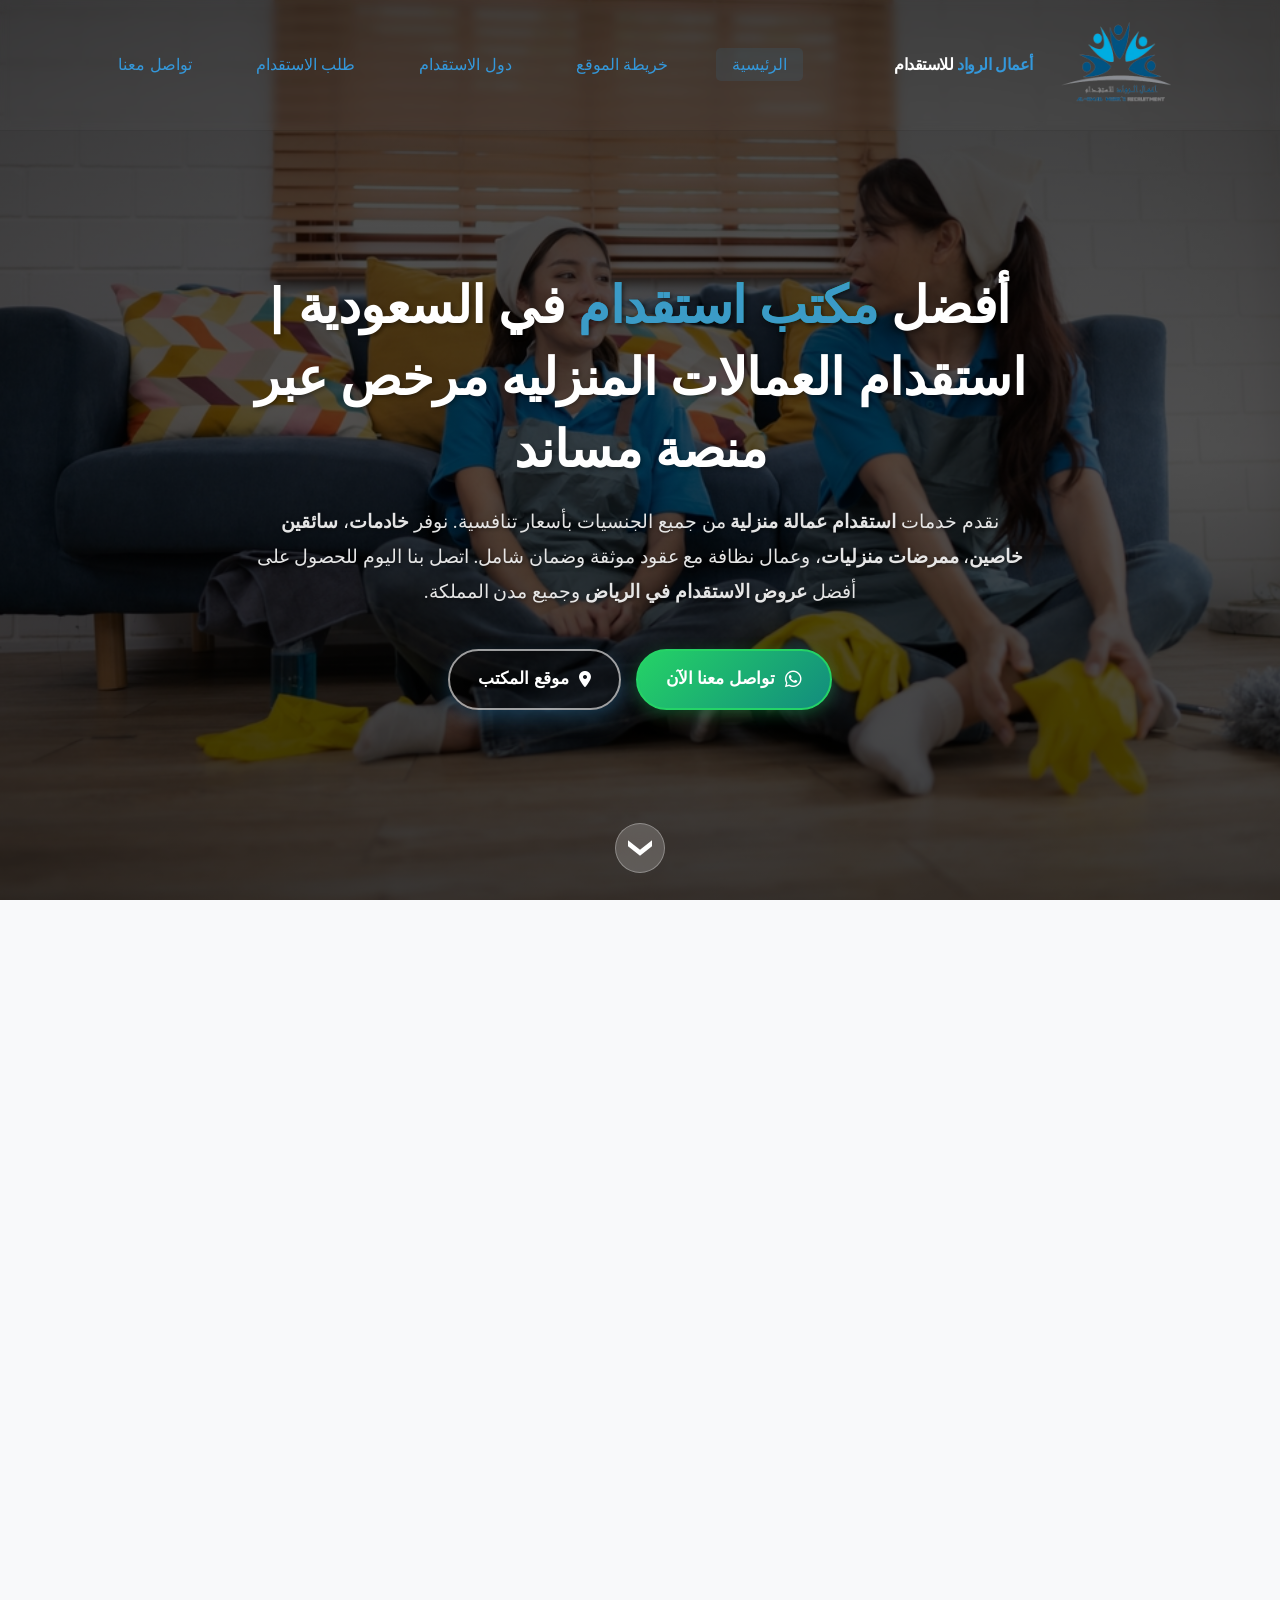
<file: ALRWAD-main/index.html>
<!DOCTYPE html>
<html lang="ar" dir="rtl">
<head>
<meta http-equiv="Content-Security-Policy" content="
    default-src 'self';
    script-src 'self' 'unsafe-inline' 'unsafe-eval'
        https://www.googletagmanager.com
        https://tagmanager.google.com
        https://www.googleadservices.com
        https://www.google.com
        https://pagead2.googlesyndication.com
        https://googleads.g.doubleclick.net
        https://cdnjs.cloudflare.com
        https://*.googletagmanager.com
        https://*.google-analytics.com;
    style-src 'self' 'unsafe-inline'
        https://www.googletagmanager.com
        https://tagmanager.google.com
        https://fonts.googleapis.com
        https://cdnjs.cloudflare.com;
    font-src 'self' data:
        https://fonts.gstatic.com
        https://cdnjs.cloudflare.com;
    img-src 'self' data: blob:
        https://www.googletagmanager.com
        https://fonts.gstatic.com
        https://ssl.gstatic.com
        https://www.gstatic.com
        https://*.google.com
        https://*.googleadservices.com
        https://googleads.g.doubleclick.net
        https://www.google.com
        https://www.google.sa
        https://*.g.doubleclick.net
        https://pagead2.googlesyndication.com
        https://www.googleadservices.com;
    connect-src 'self'
        https://www.googletagmanager.com
        https://*.google-analytics.com
        https://*.analytics.google.com
        https://*.google.com
        https://*.googleadservices.com
        https://googleads.g.doubleclick.net
        https://fonts.googleapis.com
        https://fonts.gstatic.com
        https://cdnjs.cloudflare.com
        https://pagead2.googlesyndication.com
        https://www.google.com
        https://google.com
        https://www.google.sa;
    media-src 'self';
    frame-src 'self'
        https://www.googletagmanager.com;
    object-src 'none';
    base-uri 'self';
">
        <script async src="https://www.googletagmanager.com/gtag/js?id=AW-18151773230"></script>
    <script>
      window.dataLayer = window.dataLayer || [];
      function gtag(){dataLayer.push(arguments);}
      gtag('js', new Date());
      gtag('config', 'AW-18151773230');
    </script>

    <!-- Event snippet for جهة اتصال conversion page -->
    <script>
    function gtag_report_conversion(url) {
      var callback = function () {
        if (typeof(url) != 'undefined') {
          window.location = url;
        }
      };
      gtag('event', 'conversion', {
          'send_to': 'AW-18151773230/RD07CJvtvaocEK6ouM9D',
          'value': 1.0,
          'currency': 'USD',
          'event_callback': callback
      });
      return false;
    }
    </script>
<meta name="google-site-verification" content="u-eOxFjPOMGNioSF0Y785MwALPIKaOK5bIA5KDy6G-k" />
    <!-- Schema data -->
       <!-- Schema data الصحيح (تم التعديل) -->
    <script type="application/ld+json">
    {
      "@context": "https://schema.org",
      "@type": "LocalBusiness",
      "name": "شركة أعمال الرواد للاستقدام",
      "image": "https://alrwad.onrender.com/logo-removebg-preview.png",
      "address": {
        "@type": "PostalAddress",
        "addressLocality": "الرياض",
        "addressCountry": "SA"
      },
      "telephone": "+966571688955",
      "email": "info@alrwad.com",
      "url": "https://alrwad.onrender.com/",
      "sameAs": [
        "https://api.whatsapp.com/send?phone=966571688955"
      ]
    }
    </script>

    <meta charset="UTF-8">
    <meta name="viewport" content="width=device-width, initial-scale=1.0">
    
    <!-- Title -->
    <title>أعمال الرواد للاستقدام | أفضل مكتب استقدام مرخص من مساند</title>
    
    <!-- SEO Description -->
    <meta name="description" content="أعمال الرواد للاستقدام - مكتب استقدام مرخص من مساند بالسعودية. نوفر عاملات منزلية، سائقين، ممرضات من الفلبين، إندونيسيا، كينيا. استقدام سريع وضمان شامل.">
    
    <!-- Keywords -->
    <meta name="keywords" content="استقدام, عاملات منزلية, خادمات, استقدام السعودية, مكتب استقدام, عمالة منزلية,مكتب أعمال الرواد للأستقدام, أعمال الرواد, اعمال الرواد للاستقدام, مكاتب استقدام مرخصه من منصه مساند, مكاتب استقدام مرخصه, منصه مساند, مساند">
    
    <!-- Canonical -->
    <link rel="canonical" href="https://alrwad.onrender.com/">
    
    <!-- تحسين تحميل الصور -->
    <link rel="preload" as="image" href="a.png">
    <link rel="preload" as="image" href="logoo.png">
    
    <meta name="format-detection" content="telephone=no">
    <meta name="google-site-verification" content="ri_BMS4fgGNFLjNQfF6XpTj8-iNG3pITteDkqozbWuk" />
    <meta name="msvalidate.01" content="60751BC251C4F0A1CF9A9AFB62BEDD20" />
    
    <!-- Robots -->
    <meta name="robots" content="index, follow">
    
    <!-- Open Graph -->
    <meta property="og:title" content="شركة أعمال الرواد للاستقدام">
    <meta property="og:description" content="أفضل خدمات استقدام العاملات المنزلية في السعودية مرخص من منصه مساند">
    <meta property="og:image" content="https://alrwad.onrender.com/logo-removebg-preview.png">
    <meta property="og:url" content="https://alrwad.onrender.com/">
    <meta property="og:type" content="website">
    
    <!-- Twitter -->
    <meta name="twitter:card" content="summary_large_image">
    <meta name="twitter:title" content="شركة أعمال الرواد للاستقدام">
    <meta name="twitter:description" content="استقدام عاملات منزلية مدربات في السعودية مرخص من منصه مساند">
    <meta name="twitter:image" content="https://alrwad.onrender.com/logo-removebg-preview.png">
    
    <!-- Favicon -->
    <link rel="icon" href="logo-removebg-preview.png">
    
    <!-- Fonts -->
    <link rel="preconnect" href="https://fonts.googleapis.com">
    <link rel="preconnect" href="https://fonts.gstatic.com" crossorigin>
    
    <!-- Font Awesome 6 -->
    <link rel="preload" as="style" href="https://cdnjs.cloudflare.com/ajax/libs/font-awesome/6.4.0/css/all.min.css" onload="this.onload=null;this.rel='stylesheet'">
    <noscript><link rel="stylesheet" href="https://cdnjs.cloudflare.com/ajax/libs/font-awesome/6.4.0/css/all.min.css"></noscript>
    
    <!-- CSS -->
    <link rel="stylesheet" href="style.css">
</head>

<body>
 

    <!-- Navigation -->
    <nav class="navbar">
        <div class="logo">
            <img src="logoo.png" alt="شعار شركة أعمال الرواد للاستقدام في السعودية" loading="lazy" class="logo-image">
            <a href="index.html" style="color: inherit; text-decoration: none;">
                أعمال الرواد<span> للاستقدام </span>
            </a>
        </div>

        <button class="menu-toggle" id="menuToggle" aria-label="فتح/إغلاق القائمة">
            <img src="img/icon-icons.svg" alt="القائمة" class="menu-icon" id="menuIcon">
        </button>

    <ul class="nav-links" id="navLinks">

    <li>
        <a href="index.html"
           class="active"
           title="موقع أعمال الرواد">
           الرئيسية
        </a>
    </li>

    <li>
        <a href="map.html"
           title="خريطة الموقع">
           خريطة الموقع
        </a>
    </li>

    <li>
        <a href="countries.html"
           title="دول الاستقدام المتاحة">
           دول الاستقدام
        </a>
    </li>

    <li>
        <a href="recruitment-request.html"
           title="طلب الاستقدام">
           طلب الاستقدام
        </a>
    </li>

    <li>
        <a
            href="https://api.whatsapp.com/send?phone=966571688955"
            onclick="return gtag_report_conversion('https://api.whatsapp.com/send?phone=966571688955');"
            target="_blank"
            title="تواصل معنا عبر واتساب"
            aria-label="تواصل معنا عبر واتساب">

            تواصل معنا

        </a>
    </li>

</ul>
    </nav>

    <div class="overlay-menu" id="overlayMenu"></div>

    <!-- Hero Section مع سهم للأسفل -->
    <div class="hero-section" id="home">
        <div class="overlay"></div>

        <main class="hero-content">
           <h1>أفضل <span class="highlight">مكتب استقدام</span> في السعودية | استقدام العمالات المنزليه مرخص عبر منصة مساند</h1>
<p>نقدم خدمات <strong>استقدام عمالة منزلية</strong> من جميع الجنسيات بأسعار تنافسية. نوفر <strong>خادمات</strong>، 
<strong>سائقين خاصين</strong>، <strong>ممرضات منزليات</strong>، وعمال نظافة مع عقود موثقة وضمان شامل. 
اتصل بنا اليوم للحصول على أفضل <strong>عروض الاستقدام في الرياض</strong> وجميع مدن المملكة.</p>

           <div class="cta-buttons">

    <a
        href="https://api.whatsapp.com/send?phone=966571688955"
        onclick="return gtag_report_conversion('https://api.whatsapp.com/send?phone=966571688955');"
        class="btn-whatsapp"
        aria-label="تواصل معنا عبر واتساب">

        <i class="fab fa-whatsapp"></i>
        تواصل معنا الآن

    </a>

    <a
        href="map.html"
        class="btn-outline"
        aria-label="عرض خريطة الموقع">

        <i class="fas fa-map-marker-alt"></i>
        موقع المكتب

    </a>

</div>
        </main>

        <!-- زر السهم للانتقال إلى قسم من نحن -->
        <div class="scroll-down" id="scrollDownBtn">
            <a href="#about" class="scroll-link">
        <img src="angle-bottom-icon.svg" alt="السهم للأسفل" class="arrow-icon">
            </a>
        </div>
    </div>

    <!-- ================ قسم من نحن ================ -->
    <section class="about-modern" id="about" aria-labelledby="about-heading">
        <div class="about-modern-grid">
            <div class="about-content-side">
                <span class="about-tag">✦ من نحن</span>
                <h2 id="about-heading" class="about-title">
                    شريكك الموثوق <br>
                    <span class="title-highlight">لاستقدام الكفاءات</span>
                </h2>

                <p class="about-lead">
    نحن <strong>أعمال الرواد للاستقدام</strong>، نعيد تعريف تجربة <strong>استقدام العمالة المنزلية</strong> في <strong>السعودية</strong> 
    بمزيج من الخبرة العميقة والحلول الرقمية الحديثة. نقدم <strong>خدمات استقدام خادمات</strong>، <strong>سائقين</strong>، 
    <strong>ممرضات</strong>، و<strong>عمالة منزلية مدربة</strong> من أفضل <strong>مكاتب الاستقدام في الرياض</strong>.
    نوفر <strong>عاملات منزلية من الفلبين</strong>، <strong>إندونيسيا</strong>، <strong>كينيا</strong>، 
    <strong>بنجلاديش</strong>، وأوغندا بأسعار تنافسية وضمان موثوق.
</p>

                <div class="about-stats-row">
                    <div class="stat-block">
                        <span class="stat-number">+5</span>
                        <span class="stat-label">سنوات خبرة</span>
                    </div>
                    <div class="stat-block">
                        <span class="stat-number">+1000</span>
                        <span class="stat-label">عميل سعيد</span>
                    </div>
                    <div class="stat-block">
                        <span class="stat-number">+15</span>
                        <span class="stat-label">جنسية متاحة</span>
                    </div>
                </div>

<a
    href="https://api.whatsapp.com/send?phone=966571688955"
    onclick="return gtag_report_conversion('https://api.whatsapp.com/send?phone=966571688955');"
    target="_blank"
    class="about-cta"
    aria-label="تحدث معنا عبر واتساب">

    <span>تحدث معنا الآن</span>
    <i class="fas fa-arrow-left"></i>

</a>          
            </div>

            <div class="about-visual-side">
                <div class="visual-card">
                    <img src="logoo.png" alt="شعار أعمال الرواد للاستقدام" class="visual-logo">
                    <div class="visual-badge">
                        <i class="fas fa-check-circle"></i> مرخص عبر منصة مساند
                    </div>
                </div>
                <div class="visual-dot-pattern" aria-hidden="true"></div>
            </div>
        </div>
    </section>

    <!-- ================ قسم لماذا تختارنا - نسخة بالصور ================ -->
    <section class="why-choose-us" id="why-choose-us" aria-labelledby="why-heading">
        <div class="why-container">
            <div class="why-header">
                <span class="why-tag">✦ لماذا نحن</span>
                <h2 id="why-heading" class="why-title">
                    لماذا <span class="title-highlight">تختارنا؟</span>
                </h2>
                <p class="why-subtitle">
                    نقدم لك تجربة استقدام مختلفة تجمع بين الجودة، السرعة، والثقة
                </p>
            </div>

            <div class="why-grid">
                <div class="why-card">
                    <div class="why-image">
                        <img src="img/musaned_dl_logo.jpg" alt="مرخصون رسمياً" loading="lazy">
                    </div>
                    <h3>مرخصون رسمياً</h3>
                    <p>نعمل بترخيص رسمي ومعتمدين من منصة مساند لضمان حقوقك وحقوق العاملات.</p>
                </div>

                <div class="why-card">
                    <div class="why-image">
                        <img src="img/تدريب-العاملة-المنزلية-400x400.webp" alt="عاملات مدربات" loading="lazy">
                    </div>
                    <h3>عاملات مدربات</h3>
                    <p>جميع العاملات يخضعن لدورات تدريبية مكثفة قبل القدوم لضمان كفاءتهن.</p>
                </div>

                <div class="why-card">
                    <div class="why-image">
                        <img src="img/LOCAL.jpg" alt="سرعة في الإجراءات" loading="lazy">
                    </div>
                    <h3>سرعة في الإجراءات</h3>
                    <p>نضمن لك إنهاء إجراءات الاستقدام في أسرع وقت ممكن دون أي تأخير.</p>
                </div>

                <div class="why-card">
                    <div class="why-image">
                        <img src="img/أنواع-عقود-العمل-في-المملكة-العربية-السعودية.jpg" alt="ضمان شامل" loading="lazy">
                    </div>
                    <h3>ضمان شامل</h3>
                    <p>نقدم عقود استقدام واضحة مع ضمان الاستبدال أو الاسترجاع وفق الأنظمة.</p>
                </div>

                <div class="why-card">
                    <div class="why-image">
                        <img src="img/1752957393maids-in-dubai.webp" alt="جنسيات متعددة" loading="lazy">
                    </div>
                    <h3>جنسيات متعددة</h3>
                    <p>نوفر عاملات من عدة جنسيات (الفلبين، إندونيسيا، كينيا، بنجلاديش، وغيرها).</p>
                </div>

                <div class="why-card">
                    <div class="why-image">
                        <img src="img/24-hours-color-icon.png" alt="دعم على مدار الساعة" loading="lazy">
                    </div>
                    <h3>دعم على مدار الساعة</h3>
                    <p>فريق دعم متاح طوال أيام الأسبوع للإجابة على استفساراتك ومتابعة طلبك.</p>
                </div>
            </div>

            <div class="why-note">
                <i class="fas fa-shield-alt"></i>
                <span>نلتزم بجميع لوائح وأنظمة وزارة الموارد البشرية والتنمية الاجتماعية</span>
            </div>
        </div>
    </section>

    <!-- ================ قسم خطوات الاستقدام ================ -->
    <section class="steps-section" id="steps" aria-labelledby="steps-heading">
        <div class="steps-container">
            <div class="steps-header">
                <span class="steps-tag">✦ آلية العمل</span>
                <h2 id="steps-heading" class="steps-title">
                    خطوات <span class="title-highlight">الاستقدام</span> بكل سهولة
                </h2>
                <p class="steps-subtitle">
                    نوفر لك تجربة استقدام رقمية متكاملة عبر منصة مساند، نرافقك فيها خطوة بخطوة حتى وصول عاملتك المنزلية
                </p>
            </div>

            <div class="steps-grid">
                <div class="step-card">
                    <div class="step-number-circle">
                        <span>01</span>
                    </div>
                    <div class="step-content">
                        <h3>التحقق من الأهلية</h3>
                        <p>الدخول إلى منصة مساند والتحقق من أهليتك للحصول على التأشيرة عبر النفاذ الوطني الموحد</p>
                    </div>
                </div>

                <div class="step-card">
                    <div class="step-number-circle">
                        <span>02</span>
                    </div>
                    <div class="step-content">
                        <h3>اختيار العاملة المناسبة</h3>
                        <p>استعراض السير الذاتية المعتمدة ومقارنة المهارات لاختيار العاملة الأنسب لاحتياجات أسرتك</p>
                    </div>
                </div>

                <div class="step-card">
                    <div class="step-number-circle">
                        <span>03</span>
                    </div>
                    <div class="step-content">
                        <h3>توقيع العقد إلكترونياً</h3>
                        <p>إتمام التعاقد ودفع الرسوم وإصدار العقد إلكترونيًا عبر منصة مساند لضمان حقوق جميع الأطراف</p>
                    </div>
                </div>

                <div class="step-card">
                    <div class="step-number-circle">
                        <span>04</span>
                    </div>
                    <div class="step-content">
                        <h3>وصول العاملة وتسليمها</h3>
                        <p>استقبال العاملة من المطار ونقلها للمكتب لتجهيزها وتسليمها لكم بكل سلاسة وراحة</p>
                    </div>
                </div>
            </div>

            <div class="steps-video-preview">
                <div class="video-placeholder">
                    <i class="fas fa-play-circle"></i>
                    <span>شاهد الفيديو الإرشادي للخطوات</span>
                </div>
            </div>
        </div>
    </section>
    <!-- ========== قسم الكلمات المفتاحية (لتحسين SEO) ========== -->
<section class="seo-keywords-section" style="padding: 40px 20px; background: #f8f9fc; text-align: center; direction: rtl;">
    <div style="max-width: 1200px; margin: 0 auto;">
        <h3 style="color: #1a2a4f; margin-bottom: 20px;">خدماتنا في الاستقدام</h3>
        <div style="display: flex; flex-wrap: wrap; justify-content: center; gap: 15px;">
            <span style="background: #e9ecef; padding: 8px 20px; border-radius: 30px; color: #1a2a4f;">استقدام عاملات منزلية</span>
            <span style="background: #e9ecef; padding: 8px 20px; border-radius: 30px; color: #1a2a4f;">استقدام خادمات من الفلبين</span>
            <span style="background: #e9ecef; padding: 8px 20px; border-radius: 30px; color: #1a2a4f;">استقدام سائقين خصوصي</span>
            <span style="background: #e9ecef; padding: 8px 20px; border-radius: 30px; color: #1a2a4f;">استقدام ممرضات منزليات</span>
            <span style="background: #e9ecef; padding: 8px 20px; border-radius: 30px; color: #1a2a4f;">أفضل مكتب استقدام بالرياض</span>
            <span style="background: #e9ecef; padding: 8px 20px; border-radius: 30px; color: #1a2a4f;">استقدام عمالة منزلية رخيصة</span>
            <span style="background: #e9ecef; padding: 8px 20px; border-radius: 30px; color: #1a2a4f;">استقدام من بنجلاديش</span>
            <span style="background: #e9ecef; padding: 8px 20px; border-radius: 30px; color: #1a2a4f;">استقدام من كينيا</span>
            <span style="background: #e9ecef; padding: 8px 20px; border-radius: 30px; color: #1a2a4f;">استقدام من إثيوبيا</span>
            <span style="background: #e9ecef; padding: 8px 20px; border-radius: 30px; color: #1a2a4f;">عاملات منزلية مدربات</span>
            <span style="background: #e9ecef; padding: 8px 20px; border-radius: 30px; color: #1a2a4f;">عقود استقدام موثقة</span>
            <span style="background: #e9ecef; padding: 8px 20px; border-radius: 30px; color: #1a2a4f;">أسعار الاستقدام في السعودية</span>
        </div>
    </div>
</section>

    <!-- Footer -->
    <footer class="footer" role="contentinfo">
        <div class="footer-logos-header">
            <div class="logo-item">
                <img src="logo1.png" alt="شعار 1">
            </div>
            <div class="logo-item">
                <img src="logo2.png" alt="شعار 2">
            </div>
            <div class="logo-item">
                <img src="logo3.png" alt="شعار 3">
            </div>
        </div>
        <hr class="footer-divider">
        <div class="footer-content">
            <div class="footer-section">
                <h3>أعمال الرواد للاستقدام</h3>
                <p>شركة رائدة في مجال استقدام العمالة المنزلية المدربة في المملكة العربية السعودية.</p>
            </div>
            <div class="footer-section">
                <h3>روابط سريعة</h3>
                <ul>
                    <li><a href="index.html">الرئيسية</a></li>
                    <li><a href="map.html">خريطة الموقع</a></li>
                    <li><a href="tel:+966571688955">اتصل بنا</a></li>
                    <li><a href="countries.html">دول الاستقدام</a></li>
                </ul>
            </div>
            <div class="footer-section">
                <h3>معلومات الاتصال</h3>
                <p><i class="fas fa-phone"></i>966571688955+</p>
                <p><i class="fas fa-envelope"></i> info@alrwad.com</p>
                <p><i class="fas fa-map-marker-alt"></i> الرياض،طريق الصحابة،اليرموك</p>
            </div>
        </div>
        <div class="footer-bottom">
            <p>© <span id="current-year">2026</span> أعمال الرواد للاستقدام. جميع الحقوق محفوظة.</p>
        </div>
    </footer>

    <!-- CSS الشامل -->
    <style>
    /* ========== إضافة خطوط مميزة للصفحة بالكامل ========== */
    @import url('https://fonts.googleapis.com/css2?family=Cairo:wght@400;500;600;700;800&family=Tajawal:wght@400;500;700;800&display=swap');

    /* ========== الأساسيات ========== */
    *, *::before, *::after {
        box-sizing: border-box;
    }

    body, html {
        font-family: 'Tajawal', sans-serif;
        margin: 0;
        padding: 0;
        overflow-x: hidden;
    }

    h1, h2, h3, h4, .navbar .logo, .hero-content h1, .about-title, .why-title, .steps-title {
        font-family: 'Cairo', sans-serif;
    }

    .stat-number, .step-number-circle span, .highlight {
        font-family: 'Cairo', sans-serif;
        font-weight: 800;
    }

    .about-cta, .btn-whatsapp, .btn-outline {
        font-family: 'Cairo', sans-serif;
        font-weight: 600;
    }

    /* ========== تخصيص قسم الهيرو مع السهم - متجاوب بالكامل ========== */
    .hero-section {
        min-height: 100vh;
        min-height: 100dvh;
        display: flex;
        flex-direction: column;
        align-items: center;
        justify-content: center;
        text-align: center;
        position: relative;
        background-image: url('a.png');
        background-size: cover;
        background-position: center 30%;
        background-repeat: no-repeat;
        overflow: hidden;
    }

    .hero-section .overlay {
        position: absolute;
        top: 0;
        left: 0;
        width: 100%;
        height: 100%;
        background: linear-gradient(
            to bottom,
            rgba(0, 0, 0, 0.75) 0%,
            rgba(0, 0, 0, 0.65) 50%,
            rgba(0, 0, 0, 0.75) 100%
        );
    }

    .hero-content {
        position: relative;
        z-index: 1;
        padding: 80px 20px 100px;
        max-width: 900px;
        width: 100%;
        margin: 0 auto;
        box-sizing: border-box;
    }

    .hero-content h1 {
        font-size: clamp(1.6rem, 4vw, 3.2rem);
        font-weight: 800;
        margin-bottom: 20px;
        color: white;
        line-height: 1.4;
        text-shadow: 2px 2px 4px rgba(0, 0, 0, 0.3);
    }

    .hero-content .highlight {
        color: #3b9bc7;
        text-shadow: 2px 2px 4px rgba(0, 0, 0, 0.5);
    }

    .hero-content p {
        font-size: clamp(0.95rem, 1.5vw, 1.2rem);
        margin-bottom: 35px;
        color: #f0f0f0;
        line-height: 1.8;
        max-width: 800px;
        margin-left: auto;
        margin-right: auto;
    }

    /* ========== أزرار CTA ========== */
    .cta-buttons {
        display: flex;
        flex-wrap: wrap;
        gap: 15px;
        justify-content: center;
        align-items: center;
    }

    .btn-whatsapp,
    .btn-outline {
        display: inline-flex;
        align-items: center;
        justify-content: center;
        gap: 10px;
        padding: 14px 28px;
        font-size: clamp(0.9rem, 1.5vw, 1.05rem);
        font-weight: 600;
        border-radius: 50px;
        text-decoration: none;
        transition: all 0.3s cubic-bezier(0.4, 0, 0.2, 1);
        white-space: nowrap;
        min-width: 160px;
        text-align: center;
    }

    .btn-whatsapp {
        background: linear-gradient(135deg, #25D366, #128C7E);
        color: white;
        border: 2px solid #25D366;
        box-shadow: 0 4px 15px rgba(37, 211, 102, 0.3);
    }

    .btn-whatsapp:hover {
        background: #128C7E;
        transform: translateY(-3px);
        box-shadow: 0 8px 25px rgba(37, 211, 102, 0.4);
    }

    .btn-whatsapp i {
        font-size: 1.2rem;
    }

    .btn-outline {
        background: transparent;
        color: white;
        border: 2px solid rgba(255, 255, 255, 0.6);
    }

    .btn-outline:hover {
        background: white;
        color: #1a2a4f;
        border-color: white;
        transform: translateY(-3px);
        box-shadow: 0 8px 25px rgba(255, 255, 255, 0.2);
    }

    .btn-outline i {
        font-size: 1rem;
    }

    /* ========== زر السهم المتجه للأسفل ========== */
    .scroll-down {
        position: absolute;
        bottom: clamp(20px, 3vh, 30px);
        left: 50%;
        transform: translateX(-50%);
        z-index: 2;
        cursor: pointer;
        animation: bounce 2s infinite;
    }

    .scroll-down a {
        display: flex;
        align-items: center;
        justify-content: center;
        width: clamp(40px, 6vw, 50px);
        height: clamp(40px, 6vw, 50px);
        background: rgba(255, 255, 255, 0.2);
        backdrop-filter: blur(10px);
        -webkit-backdrop-filter: blur(10px);
        border-radius: 50%;
        color: white;
        text-decoration: none;
        transition: all 0.3s ease;
        border: 1px solid rgba(255, 255, 255, 0.3);
    }

    .scroll-down a img {
        width: 24px;
        height: 24px;
        filter: brightness(0) invert(1);
    }

    .scroll-down a:hover {
        background: #3b9bc7;
        transform: scale(1.15);
        border-color: #3b9bc7;
        box-shadow: 0 0 20px rgba(59, 155, 199, 0.5);
    }

    /* حركة النبض للسهم */
    @keyframes bounce {
        0%, 20%, 50%, 80%, 100% {
            transform: translateX(-50%) translateY(0);
        }
        40% {
            transform: translateX(-50%) translateY(-15px);
        }
        60% {
            transform: translateX(-50%) translateY(-8px);
        }
    }

    /* ========== أزرار التواصل في باقي الصفحة ========== */
    .about-cta {
        display: inline-flex;
        align-items: center;
        gap: 10px;
        background: #1a2a4f;
        color: white;
        padding: 12px 25px;
        border-radius: 30px;
        text-decoration: none;
        transition: all 0.3s ease;
        margin: 0 auto;
        font-family: 'Cairo', sans-serif;
        font-weight: 600;
    }

    .about-cta:hover {
        background: #3b9bc7;
        transform: translateX(-5px);
    }

    /* ========== قسم من نحن ========== */
    .about-modern {
        padding: 80px 20px;
        background: linear-gradient(135deg, #f8f9fc 0%, #ffffff 100%);
        direction: rtl;
        text-align: center;
    }

    .about-modern-grid {
        max-width: 800px;
        margin: 0 auto;
    }

    .about-content-side {
        text-align: center;
    }

    .about-tag {
        display: inline-block;
        font-size: 1rem;
        color: #3b9bc7;
        font-weight: 500;
        letter-spacing: 1px;
        margin-bottom: 15px;
    }

    .about-title {
        font-size: 2.2rem;
        font-weight: 700;
        color: #1a2a4f;
        margin-bottom: 20px;
        font-family: 'Cairo', sans-serif;
    }

    .title-highlight {
        color: #3b9bc7;
    }

    .about-lead {
        font-size: 1rem;
        color: #555;
        line-height: 1.8;
        margin-bottom: 30px;
        max-width: 700px;
        margin-left: auto;
        margin-right: auto;
    }

    .about-stats-row {
        display: flex;
        gap: 30px;
        margin-bottom: 30px;
        justify-content: center;
        flex-wrap: wrap;
    }

    .stat-block {
        text-align: center;
    }

    .stat-number {
        display: block;
        font-size: 2rem;
        font-weight: 800;
        color: #3b9bc7;
        font-family: 'Cairo', sans-serif;
    }

    .stat-label {
        font-size: 0.85rem;
        color: #666;
    }

    .about-visual-side {
        display: flex;
        justify-content: center;
        margin-top: 40px;
    }

    .visual-card {
        background: white;
        padding: 30px;
        border-radius: 20px;
        text-align: center;
        box-shadow: 0 10px 30px rgba(0,0,0,0.1);
        display: inline-block;
    }

    .visual-logo {
        max-width: 200px;
        margin-bottom: 20px;
    }

    .visual-badge {
        background: #1a2a4f;
        color: white;
        padding: 8px 15px;
        border-radius: 30px;
        display: inline-block;
        font-size: 0.85rem;
    }

    .visual-dot-pattern {
        display: none;
    }

    /* ========== قسم لماذا تختارنا ========== */
    .why-choose-us {
        padding: 80px 20px;
        background: linear-gradient(135deg, #f8f9fc 0%, #ffffff 100%);
        direction: rtl;
    }

    .why-container {
        max-width: 1200px;
        margin: 0 auto;
    }

    .why-header {
        text-align: center;
        margin-bottom: 50px;
    }

    .why-tag {
        display: inline-block;
        font-size: 1rem;
        color: #3b9bc7;
        font-weight: 500;
        letter-spacing: 1px;
        margin-bottom: 15px;
    }

    .why-title {
        font-size: 2.2rem;
        font-weight: 700;
        color: #1a2a4f;
        margin-bottom: 15px;
        font-family: 'Cairo', sans-serif;
    }

    .why-subtitle {
        font-size: 1.1rem;
        color: #666;
        max-width: 600px;
        margin: 0 auto;
    }

    .why-grid {
        display: grid;
        grid-template-columns: repeat(auto-fit, minmax(300px, 1fr));
        gap: 30px;
        margin-bottom: 40px;
    }

    .why-card {
        background: white;
        padding: 35px 25px;
        border-radius: 20px;
        text-align: center;
        transition: all 0.3s ease;
        box-shadow: 0 5px 20px rgba(0,0,0,0.05);
        border: 1px solid #eee;
    }

    .why-card:hover {
        transform: translateY(-8px);
        box-shadow: 0 15px 35px rgba(0,0,0,0.1);
        border-color: #3b9bc7;
    }

    .why-image {
        width: 150px;
        height: 150px;
        background: transparent;
        border-radius: 50%;
        display: flex;
        align-items: center;
        justify-content: center;
        margin: 0 auto 20px;
        padding: 0;
    }

    .why-image img {
        width: 100%;
        height: 100%;
        object-fit: cover;
        border-radius: 50%;
        box-shadow: 0 5px 15px rgba(0,0,0,0.1);
    }

    .why-card:hover .why-image img {
        transform: scale(1.1);
    }

    .why-card h3 {
        font-size: 1.3rem;
        font-weight: 700;
        color: #1a2a4f;
        margin-bottom: 12px;
    }

    .why-card p {
        font-size: 0.95rem;
        color: #666;
        line-height: 1.6;
    }

    .why-note {
        text-align: center;
        padding: 20px;
        background: #1a2a4f;
        border-radius: 50px;
        color: white;
        display: flex;
        align-items: center;
        justify-content: center;
        gap: 10px;
        max-width: 500px;
        margin: 0 auto;
    }

    .why-note i {
        font-size: 20px;
        color: #3b9bc7;
    }

    /* ========== قسم خطوات الاستقدام ========== */
    .steps-section {
        padding: 80px 20px;
        background: #f0f4f8;
        direction: rtl;
    }

    .steps-container {
        max-width: 1200px;
        margin: 0 auto;
    }

    .steps-header {
        text-align: center;
        margin-bottom: 50px;
    }

    .steps-tag {
        display: inline-block;
        font-size: 1rem;
        color: #3b9bc7;
        font-weight: 500;
        margin-bottom: 15px;
    }

    .steps-title {
        font-size: 2.2rem;
        font-weight: 700;
        color: #1a2a4f;
        margin-bottom: 15px;
        font-family: 'Cairo', sans-serif;
    }

    .steps-subtitle {
        font-size: 1rem;
        color: #666;
        max-width: 600px;
        margin: 0 auto;
    }

    .steps-grid {
        display: grid;
        grid-template-columns: repeat(auto-fit, minmax(250px, 1fr));
        gap: 30px;
        margin-bottom: 40px;
    }

    .step-card {
        background: white;
        padding: 30px;
        border-radius: 20px;
        text-align: center;
        transition: all 0.3s ease;
    }

    .step-number-circle {
        width: 60px;
        height: 60px;
        background: linear-gradient(135deg, #3b9bc7, #86e66e);
        border-radius: 50%;
        display: flex;
        align-items: center;
        justify-content: center;
        margin: 0 auto 20px;
    }

    .step-number-circle span {
        font-size: 1.5rem;
        font-weight: 800;
        color: #1a2a4f;
        font-family: 'Cairo', sans-serif;
    }

    .step-content h3 {
        font-size: 1.2rem;
        margin-bottom: 10px;
        color: #1a2a4f;
    }

    .step-content p {
        font-size: 0.9rem;
        color: #666;
        line-height: 1.6;
    }

    .steps-video-preview {
        text-align: center;
    }

    .video-placeholder {
        display: inline-flex;
        align-items: center;
        gap: 10px;
        background: white;
        color: #1a2a4f;
        padding: 12px 25px;
        border-radius: 50px;
        cursor: pointer;
        transition: all 0.3s ease;
    }

    .video-placeholder i {
        font-size: 20px;
        color: #c7a23b;
    }

    /* ========== الفوتر ========== */
    .footer {
        background: #0f1a2e;
        color: white;
        padding: 50px 20px 20px;
        direction: rtl;
    }

    .footer-logos-header {
        display: flex;
        justify-content: center;
        gap: 30px;
        margin-bottom: 30px;
        flex-wrap: wrap;
    }

    .logo-item img {
        height: 50px;
        object-fit: contain;
    }

    .footer-divider {
        border-color: rgba(255,255,255,0.1);
        margin-bottom: 40px;
    }

    .footer-content {
        max-width: 1200px;
        margin: 0 auto;
        display: grid;
        grid-template-columns: repeat(auto-fit, minmax(250px, 1fr));
        gap: 40px;
        margin-bottom: 40px;
    }

    .footer-section h3 {
        margin-bottom: 20px;
        font-size: 1.2rem;
    }

    .footer-section ul {
        list-style: none;
        padding: 0;
    }

    .footer-section ul li {
        margin-bottom: 10px;
    }

    .footer-section ul li a {
        color: #ccc;
        text-decoration: none;
        transition: color 0.3s;
    }

    .footer-section ul li a:hover {
        color: #c7a23b;
    }

    .footer-section p {
        margin-bottom: 10px;
        color: #ccc;
    }

    .footer-bottom {
        text-align: center;
        padding-top: 20px;
        border-top: 1px solid rgba(255,255,255,0.1);
        color: #888;
    }

    /* ==========================================
       ميديا كويريز لجميع أحجام الشاشات
       ========================================== */

    /* شاشات كبيرة جداً (أكثر من 1400px) */
    @media (min-width: 1400px) {
        .hero-content {
            max-width: 1000px;
        }
        
        .hero-content h1 {
            font-size: 3.5rem;
        }
        
        .hero-content p {
            font-size: 1.3rem;
        }
    }

    /* شاشات متوسطة كبيرة (1200px - 1399px) */
    @media (min-width: 1200px) and (max-width: 1399px) {
        .hero-content {
            max-width: 900px;
        }
    }

    /* شاشات متوسطة (992px - 1199px) */
    @media (min-width: 992px) and (max-width: 1199px) {
        .hero-content {
            max-width: 800px;
            padding: 60px 20px 90px;
        }
        
        .hero-content h1 {
            font-size: 2.6rem;
        }
    }

    /* تابلت أفقي (768px - 991px) */
    @media (min-width: 768px) and (max-width: 991px) {
        .hero-section {
            min-height: 70vh;
            min-height: 70dvh;
        }
        
        .hero-content {
            padding: 50px 25px 80px;
        }
        
        .hero-content h1 {
            font-size: 2.2rem;
        }
        
        .hero-content p {
            font-size: 1.05rem;
        }
        
        .btn-whatsapp,
        .btn-outline {
            padding: 12px 24px;
            font-size: 0.95rem;
            min-width: 140px;
        }
        
        .about-title, .why-title, .steps-title {
            font-size: 2rem;
        }
    }

    /* تابلت عمودي (576px - 767px) */
    @media (min-width: 576px) and (max-width: 767px) {
        .hero-section {
            min-height: 65vh;
            min-height: 65dvh;
        }
        
        .hero-content {
            padding: 40px 20px 70px;
        }
        
        .hero-content h1 {
            font-size: 1.9rem;
        }
        
        .hero-content p {
            font-size: 0.95rem;
            line-height: 1.7;
        }
        
        .cta-buttons {
            flex-direction: column;
            gap: 12px;
            align-items: center;
        }
        
        .btn-whatsapp,
        .btn-outline {
            width: 100%;
            max-width: 300px;
            padding: 12px 20px;
            font-size: 0.95rem;
        }
        
        .about-title, .why-title, .steps-title {
            font-size: 1.9rem;
        }
        
        .why-grid {
            grid-template-columns: 1fr 1fr;
            gap: 20px;
        }
        
        .about-modern-grid {
            grid-template-columns: 1fr;
            gap: 30px;
        }
    }

    /* جوال كبير (480px - 575px) */
    @media (min-width: 480px) and (max-width: 575px) {
        .hero-section {
            min-height: 60vh;
            min-height: 60dvh;
        }
        
        .hero-content {
            padding: 35px 15px 65px;
        }
        
        .hero-content h1 {
            font-size: 1.7rem;
        }
        
        .hero-content p {
            font-size: 0.9rem;
            line-height: 1.7;
        }
        
        .cta-buttons {
            flex-direction: column;
            gap: 10px;
            align-items: center;
        }
        
        .btn-whatsapp,
        .btn-outline {
            width: 100%;
            max-width: 280px;
            padding: 12px 18px;
            font-size: 0.9rem;
        }
        
        .scroll-down {
            bottom: 15px;
        }
        
        .scroll-down a {
            width: 38px;
            height: 38px;
        }
        
        .about-title, .why-title, .steps-title {
            font-size: 1.7rem;
        }
        
        .why-grid {
            grid-template-columns: 1fr;
            gap: 20px;
        }
        
        .why-card {
            padding: 25px 20px;
        }
        
        .about-modern-grid {
            grid-template-columns: 1fr;
            gap: 30px;
        }
        
        .steps-grid {
            grid-template-columns: 1fr;
            gap: 20px;
        }
    }

    /* جوال صغير (أقل من 479px) */
    @media (max-width: 479px) {
        .hero-section {
            min-height: 55vh;
            min-height: 55dvh;
        }
        
        .hero-content {
            padding: 30px 12px 60px;
        }
        
        .hero-content h1 {
            font-size: 1.5rem;
            margin-bottom: 15px;
        }
        
        .hero-content p {
            font-size: 0.85rem;
            line-height: 1.6;
            margin-bottom: 25px;
        }
        
        .cta-buttons {
            flex-direction: column;
            gap: 10px;
            align-items: center;
        }
        
        .btn-whatsapp,
        .btn-outline {
            width: 100%;
            max-width: 260px;
            padding: 12px 16px;
            font-size: 0.85rem;
            min-width: unset;
        }
        
        .scroll-down {
            bottom: 10px;
        }
        
        .scroll-down a {
            width: 35px;
            height: 35px;
        }
        
        .scroll-down a img {
            width: 20px;
            height: 20px;
        }
        
        .about-title, .why-title, .steps-title {
            font-size: 1.5rem;
        }
        
        .about-lead {
            font-size: 0.9rem;
        }
        
        .why-grid {
            grid-template-columns: 1fr;
            gap: 15px;
        }
        
        .why-card {
            padding: 20px 15px;
        }
        
        .why-image {
            width: 120px;
            height: 120px;
        }
        
        .about-modern-grid {
            grid-template-columns: 1fr;
            gap: 30px;
        }
        
        .steps-grid {
            grid-template-columns: 1fr;
            gap: 15px;
        }
        
        .about-stats-row {
            gap: 15px;
        }
        
        .stat-number {
            font-size: 1.5rem;
        }
        
        .about-modern {
            padding: 50px 15px;
        }
        
        .why-choose-us {
            padding: 50px 15px;
        }
        
        .steps-section {
            padding: 50px 15px;
        }
        
        .footer {
            padding: 30px 15px 15px;
        }
        
        .footer-content {
            gap: 25px;
        }
    }

    /* شاشات صغيرة جداً (أقل من 360px) */
    @media (max-width: 359px) {
        .hero-content h1 {
            font-size: 1.3rem;
        }
        
        .hero-content p {
            font-size: 0.8rem;
        }
        
        .btn-whatsapp,
        .btn-outline {
            max-width: 240px;
            padding: 10px 14px;
            font-size: 0.8rem;
        }
    }

    /* دعم التوجيه الأفقي للجوال */
    @media (max-height: 500px) and (orientation: landscape) {
        .hero-section {
            min-height: auto;
            padding: 60px 20px;
        }
        
        .hero-content {
            padding: 20px 15px 50px;
        }
        
        .hero-content h1 {
            font-size: 1.5rem;
            margin-bottom: 10px;
        }
        
        .hero-content p {
            font-size: 0.85rem;
            margin-bottom: 20px;
        }
        
        .scroll-down {
            display: none;
        }
    }

    /* تقليل الحركات للمستخدمين الذين يفضلون ذلك */
    @media (prefers-reduced-motion: reduce) {
        .scroll-down {
            animation: none;
        }
        
        .btn-whatsapp:hover,
        .btn-outline:hover,
        .scroll-down a:hover,
        .why-card:hover,
        .about-cta:hover {
            transform: none;
        }
    }
</style>
    <!-- JavaScript للتمرير السلس -->
    <script>
        // إضافة سلاسة التمرير عند النقر على السهم
        document.querySelectorAll('.scroll-link').forEach(anchor => {
            anchor.addEventListener('click', function(e) {
                e.preventDefault();
                const targetId = this.getAttribute('href');
                const targetElement = document.querySelector(targetId);
                if (targetElement) {
                    targetElement.scrollIntoView({
                        behavior: 'smooth',
                        block: 'start'
                    });
                }
            });
        });
    </script>

    <script src="main.js"></script>
</body>
</html>
</file>
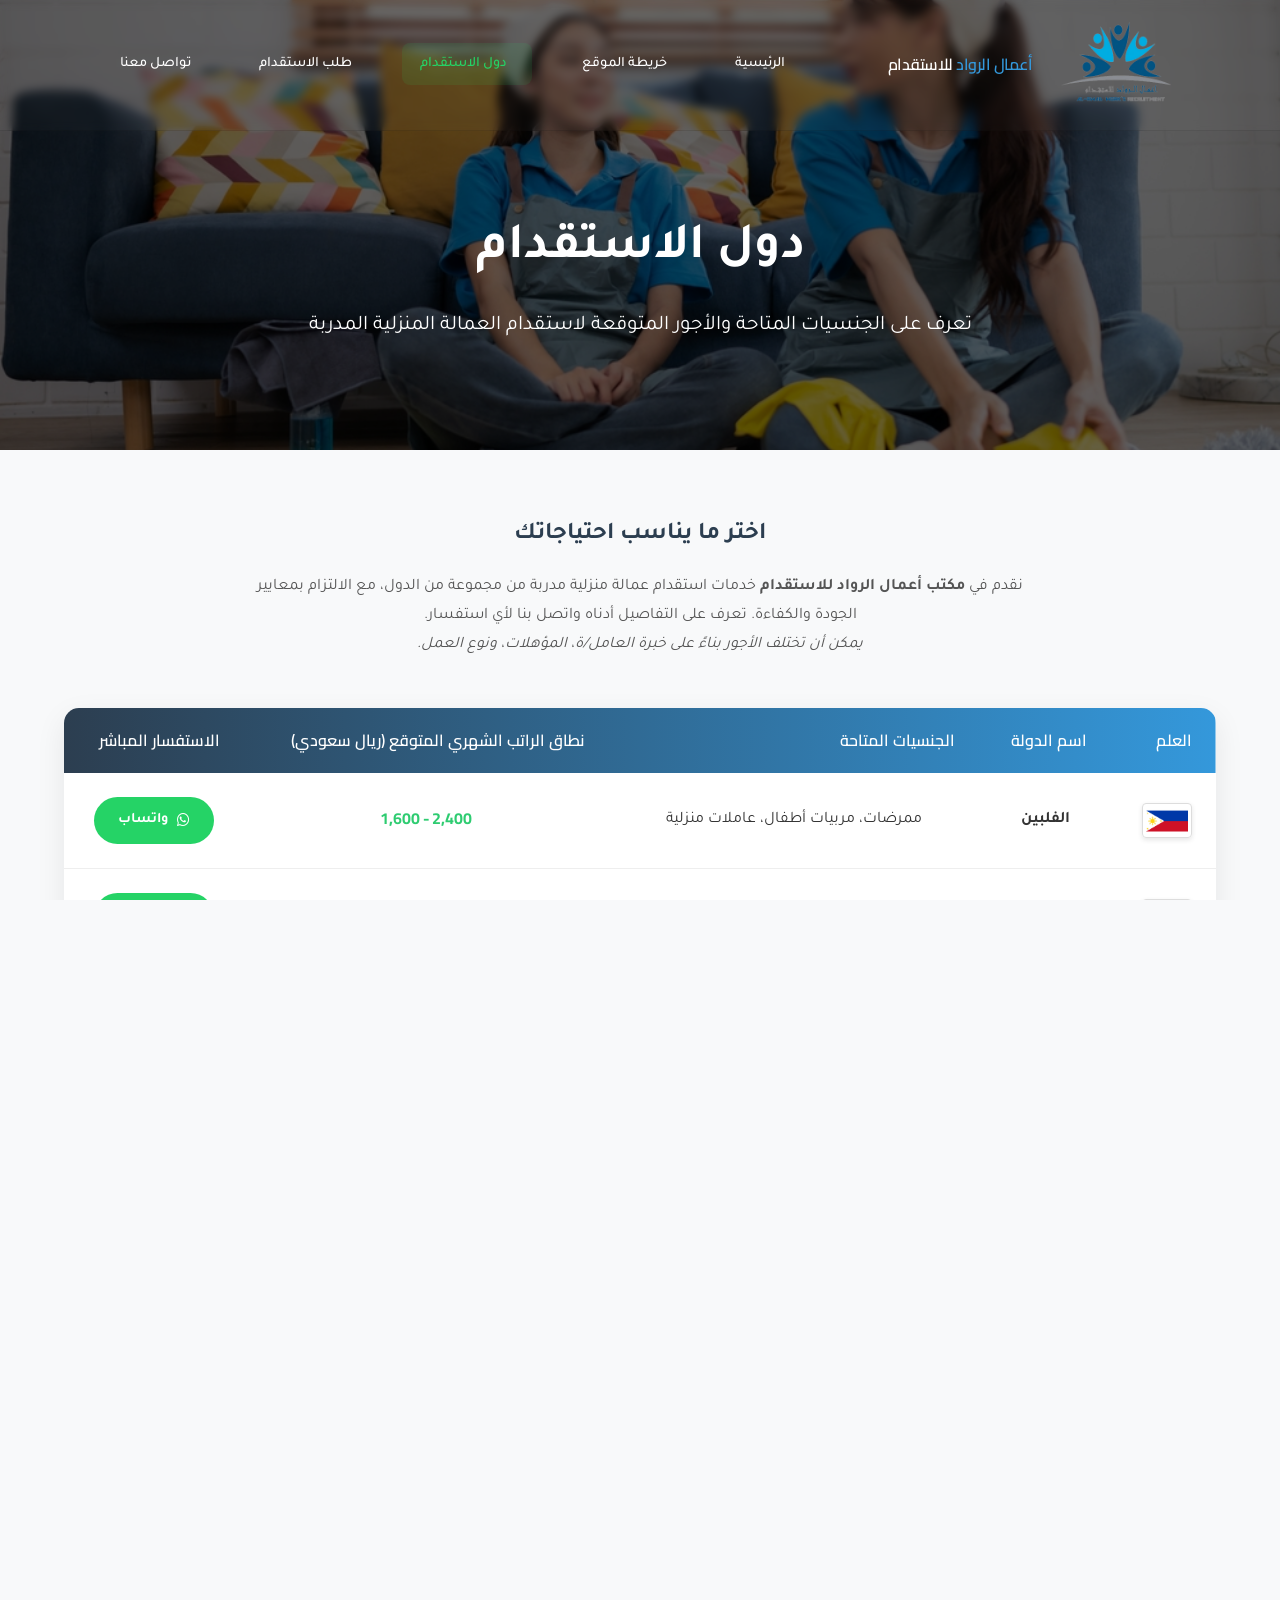
<file: ALRWAD-main/countries.html>
<!DOCTYPE html>
<html lang="ar" dir="rtl">
<head>
    <meta charset="UTF-8">
    <meta name="viewport" content="width=device-width, initial-scale=1.0">
    <title>دول الاستقدام |أعمال الروادللأستقدام</title>
    <link rel="stylesheet" href="https://cdnjs.cloudflare.com/ajax/libs/font-awesome/6.0.0/css/all.min.css">
    <link href="https://fonts.googleapis.com/css2?family=Tajawal:wght@300;400;500;700;800&family=Amiri:wght@400;700&family=Cairo:wght@400;600;700&family=Changa:wght@400;500;600;700&display=swap" rel="stylesheet">
    <link rel="stylesheet" href="style.css">
    <meta name="description" content="تعرف على جنسيات العمالة المنزلية المتاحة للاستقدام من خلال شركة أعمال الرواد. نوفر عمالة مدربة من الفلبين، الهند، كينيا، وإثيوبيا بأسعار تنافسية وخدمة مضمونة.">
    <!-- Google Tag Manager -->
<!-- Google Tag Manager -->
<script>(function(w,d,s,l,i){w[l]=w[l]||[];w[l].push({'gtm.start':
new Date().getTime(),event:'gtm.js'});var f=d.getElementsByTagName(s)[0],
j=d.createElement(s),dl=l!='dataLayer'?'&l='+l:'';j.async=true;j.src=
'https://www.googletagmanager.com/gtm.js?id='+i+dl;f.parentNode.insertBefore(j,f);
})(window,document,'script','dataLayer','GTM-TMQLGD46');</script>
<!-- End Google Tag Manager -->
    <style>
        /* تنسيقات خاصة بصفحة الدول */
        .countries-hero {
            background: url('a.png') center/cover no-repeat;
            min-height: 50vh;
            position: relative;
            display: flex;
            align-items: center;
            justify-content: center;
            text-align: center;
            color: white;
            padding-top: 80px; /* مسافة للـ navbar الثابت */
        }
        
        @media (min-width: 768px) {
            .countries-hero {
                padding-top: 100px;
            }
        }
        
        .countries-hero::after {
            content: '';
            position: absolute;
            top:0; left:0; right:0; bottom:0;
            background: rgba(0,0,0,0.6);
        }
        .countries-hero-content {
            position: relative;
            z-index: 2;
            padding: 2rem;
        }
        .countries-hero-content h1 {
            font-size: 3.2rem;
            margin-bottom: 1rem;
        }
        .countries-container {
            padding: 4rem 5%;
            background: #f8f9fa;
        }
        .section-intro {
            text-align: center;
            max-width: 800px;
            margin: 0 auto 3rem auto;
            color: #555;
            line-height: 1.8;
        }
        /* جدول الدول */
        .countries-table {
            background: white;
            border-radius: 15px;
            overflow: hidden;
            box-shadow: 0 10px 30px rgba(0,0,0,0.08);
            margin-bottom: 3rem;
            overflow-x: auto;
        }
        .countries-table table {
            width: 100%;
            border-collapse: collapse;
            min-width: 800px;
        }
        .countries-table thead {
            background: linear-gradient(to right, #2c3e50, #3498db);
            color: white;
        }
        .countries-table th {
            padding: 1.2rem 1.5rem;
            font-weight: 600;
            text-align: right;
            font-family: 'Cairo', sans-serif;
        }
        .countries-table td {
            padding: 1.5rem;
            border-bottom: 1px solid #eee;
            text-align: center;
            vertical-align: middle;
        }
        .countries-table tbody tr:hover {
            background-color: #f9f9f9;
        }
        .country-flag {
            width: 50px;
            height: 35px;
            object-fit: cover;
            border-radius: 4px;
            box-shadow: 0 2px 5px rgba(0,0,0,0.1);
            border: 1px solid #ddd;
        }
        .salary-range {
            font-family: 'Cairo', sans-serif;
            font-weight: 700;
            color: #2ecc71;
            direction: ltr;
            display: inline-block;
        }
        .whatsapp-contact-btn {
            display: inline-flex;
            align-items: center;
            gap: 8px;
            background: #25d366;
            color: white;
            padding: 0.7rem 1.5rem;
            border-radius: 50px;
            text-decoration: none;
            font-weight: 600;
            font-family: 'Tajawal', sans-serif;
            transition: all 0.3s ease;
            border: none;
            cursor: pointer;
            font-size: 0.9rem;
        }
        .whatsapp-contact-btn:hover {
            background: #128c7e;
            transform: translateY(-2px);
            box-shadow: 0 5px 15px rgba(37, 211, 102, 0.4);
        }
        /* قسم التواصل */
        .contact-section {
            background: linear-gradient(135deg, #3498db 0%, #3498db 100%);
            padding: 4rem 5%;
            text-align: center;
            color: white;
            border-radius: 15px;
        }
        .contact-section h2 {
            color: white;
            margin-bottom: 1.5rem;
        }
        .contact-section p {
            max-width: 700px;
            margin: 0 auto 2rem auto;
            opacity: 0.9;
            font-size: 1.1rem;
        }
        .contact-methods {
            display: flex;
            justify-content: center;
            gap: 2rem;
            flex-wrap: wrap;
            margin-top: 2rem;
        }
        .contact-method-card {
            background: rgba(255,255,255,0.1);
            backdrop-filter: blur(10px);
            border: 1px solid rgba(255,255,255,0.2);
            border-radius: 15px;
            padding: 2rem;
            width: 280px;
            transition: transform 0.3s ease;
        }
        .contact-method-card:hover {
            transform: translateY(-10px);
            background: rgba(255,255,255,0.15);
        }
        .contact-method-card i {
            font-size: 2.8rem;
            margin-bottom: 1.2rem;
            color: white;
        }
        .contact-method-card h3 {
            margin-bottom: 1rem;
            font-family: 'Cairo', sans-serif;
        }
        .contact-method-card p {
            font-size: 1rem;
            margin-bottom: 1.5rem;
            opacity: 0.8;
        }
        .big-whatsapp-btn {
            background: white;
            color: #25d366;
            padding: 1rem 2.5rem;
            border-radius: 50px;
            font-size: 1.2rem;
            font-weight: 700;
            text-decoration: none;
            display: inline-flex;
            align-items: center;
            gap: 12px;
            transition: all 0.3s ease;
            box-shadow: 0 8px 25px rgba(0,0,0,0.15);
        }
        .big-whatsapp-btn:hover {
            background: #25d366;
            color: white;
            transform: scale(1.05);
        }
        /* تنبيه حول الأسعار */
        .salary-note {
            background: #fff8e1;
            border-right: 5px solid #ffc107;
            padding: 1.5rem;
            border-radius: 10px;
            margin-top: 2rem;
            text-align: center;
            color: #856404;
            font-family: 'Tajawal', sans-serif;
        }
        .salary-note i {
            color: #ffc107;
            margin-left: 10px;
        }
        /* زر العودة للرئيسية */
        .back-to-home {
            text-align: center;
            margin: 40px 0;
        }

        .back-to-home .btn-outline {
            display: inline-flex;
            align-items: center;
            gap: 10px;
            background: transparent;
            color: #3498db;
            padding: 15px 30px;
            border-radius: 50px;
            text-decoration: none;
            font-weight: bold;
            font-size: 18px;
            border: 2px solid #3498db;
            font-family: 'Tajawal', sans-serif;
            transition: all 0.3s ease;
        }

        .back-to-home .btn-outline:hover {
            background: #3498db;
            color: white;
            transform: translateY(-3px);
            box-shadow: 0 8px 20px rgba(52, 152, 219, 0.3);
        }
        
        /* التجاوب مع الجوال */
        @media (max-width: 992px) {
            .countries-hero-content h1 { font-size: 2.5rem; }
            .countries-table th, .countries-table td { padding: 1rem; }
        }
        @media (max-width: 768px) {
            .countries-hero-content h1 { font-size: 2rem; }
            .countries-container { padding: 3rem 5%; }
            .contact-methods { flex-direction: column; align-items: center; }
            .contact-method-card { width: 100%; max-width: 400px; }
            .whatsapp-contact-btn { padding: 0.6rem 1.2rem; font-size: 0.85rem; }
        }
        @media (max-width: 480px) {
            .countries-hero-content h1 { font-size: 1.8rem; }
            .big-whatsapp-btn { padding: 0.9rem 1.8rem; font-size: 1rem; }
        }
    </style>
</head>
<body>
  <!-- Google Tag Manager (noscript) -->
<noscript><iframe src="https://www.googletagmanager.com/ns.html?id=GTM-TMQLGD46"
height="0" width="0" style="display:none;visibility:hidden"></iframe></noscript>
<!-- End Google Tag Manager (noscript) -->
    <!-- Navigation -->
    <nav class="navbar">
    <div class="logo">
            <img src="logoo.png" alt="شعار أعمال الرواد" class="logo-image">
            <a href="index.html" style="color: inherit; text-decoration: none;">
                أعمال الرواد<span> للاستقدام </span>
            </a>
        </div>
        
        <!-- زر الهامبرجر -->
      <button class="menu-toggle" id="menuToggle" aria-label="فتح/إغلاق القائمة">
    <img src="img/icon-icons.svg" alt="القائمة" class="menu-icon" id="menuIcon">
</button>
        
        <ul class="nav-links" id="navLinks">
            <li><a href="index.html">الرئيسية</a></li>
            <li><a href="map.html">خريطة الموقع</a></li>
            <li><a href="countries.html" class="active">دول الاستقدام</a></li>
            <li><a href="recruitment-request.html">طلب الاستقدام</a></li>
            <!-- تم تصحيح الرقم هنا -->
            <li><a href="https://api.whatsapp.com/send?phone=966571688955" target="_blank">تواصل معنا</a></li>
        </ul>
    </nav>
    
    <!-- طبقة التعتيم للقائمة المتنقلة -->
    <div class="overlay-menu" id="overlayMenu"></div>

    <!-- قسم البداية -->
    <section class="countries-hero">
        <div class="countries-hero-content">
            <h1>دول الاستقدام</h1>
            <p style="font-size: 1.3rem; max-width: 700px; margin: 0 auto;">تعرف على الجنسيات المتاحة والأجور المتوقعة لاستقدام العمالة المنزلية المدربة</p>
        </div>
    </section>

    <!-- المحتوى الرئيسي -->
    <main class="countries-container">
        <div class="section-intro">
            <h2 style="color: #2c3e50; margin-bottom: 1rem;">اختر ما يناسب احتياجاتك</h2>
            <p>نقدم في <strong>مكتب أعمال الرواد للاستقدام</strong> خدمات استقدام عمالة منزلية مدربة من مجموعة من الدول، مع الالتزام بمعايير الجودة والكفاءة. تعرف على التفاصيل أدناه واتصل بنا لأي استفسار.</p>
            <p><em>يمكن أن تختلف الأجور بناءً على خبرة العامل/ة، المؤهلات، ونوع العمل.</em></p>
        </div>

        <!-- جدول دول الاستقدام -->
        <div class="countries-table">
            <table>
                <thead>
                    <tr>
                        <th>العلم</th>
                        <th>اسم الدولة</th>
                        <th>الجنسيات المتاحة</th>
                        <th>نطاق الراتب الشهري المتوقع (ريال سعودي)</th>
                        <th>الاستفسار المباشر</th>
                    </tr>
                </thead>
                <tbody>
                    <tr>
                        <td><img src="img/pngwing.com.png" alt="علم الفلبين" class="country-flag" loading="lazy"></td>
                        <td><strong>الفلبين</strong></td>
                        <td>ممرضات، مربيات أطفال، عاملات منزلية</td>
                        <td><span class="salary-range">1,600 - 2,400</span></td>
                        <!-- تم تصحيح الرابط والرقم هنا -->
                        <td><a href="https://wa.me/966571688955?text=مرحباً، أريد الاستفسار عن استقدام من الفلبين" class="whatsapp-contact-btn" target="_blank"><i class="fab fa-whatsapp"></i> واتساب</a></td>
                    </tr>
                    <tr>
                        <td><img src="img/pngwing.com (1).png" alt="علم الهند" class="country-flag" loading="lazy"></td>
                        <td><strong>الهند</strong></td>
                        <td>طباخين، سائقين، عاملات منزلية</td>
                        <td><span class="salary-range">1,200 - 2,000</span></td>
                        <!-- تم تصحيح الرابط والرقم هنا -->
                        <td><a href="https://wa.me/966571688955?text=مرحباً، أريد الاستفسار عن استقدام من الهند" class="whatsapp-contact-btn" target="_blank"><i class="fab fa-whatsapp"></i> واتساب</a></td>
                    </tr>
                    <tr>
                        <td><img src="img/pngwing.com (2).png" alt="علم بنغلاديش" class="country-flag" loading="lazy"></td>
                        <td><strong>بنغلاديش</strong></td>
                        <td>عاملات منزلية، عمال نظافة، حراس أمن</td>
                        <td><span class="salary-range">1,000 - 1,800</span></td>
                        <!-- تم تصحيح الرابط والرقم هنا -->
                        <td><a href="https://wa.me/966571688955?text=مرحباً، أريد الاستفسار عن استقدام من بنغلاديش" class="whatsapp-contact-btn" target="_blank"><i class="fab fa-whatsapp"></i> واتساب</a></td>
                    </tr>
                    <tr>
                        <td><img src="img/pngwing.com (3).png" alt="علم سريلانكا" class="country-flag" loading="lazy"></td>
                        <td><strong>سريلانكا</strong></td>
                        <td>ممرضات مسنات، عاملات منزلية</td>
                        <td><span class="salary-range">1,400 - 2,200</span></td>
                        <!-- تم تصحيح الرقم هنا -->
                        <td><a href="https://wa.me/966571688955?text=مرحباً، أريد الاستفسار عن استقدام من سريلانكا" class="whatsapp-contact-btn" target="_blank"><i class="fab fa-whatsapp"></i> واتساب</a></td>
                    </tr>
                    <tr>
                        <td><img src="img/pngwing.com (4).png" alt="علم إثيوبيا" class="country-flag" loading="lazy"></td>
                        <td><strong>إثيوبيا</strong></td>
                        <td>عاملات منزلية، عمال زراعة</td>
                        <td><span class="salary-range">900 - 1,500</span></td>
                        <!-- تم تصحيح الرابط والرقم هنا -->
                        <td><a href="https://wa.me/966571688955?text=مرحباً، أريد الاستفسار عن استقدام من إثيوبيا" class="whatsapp-contact-btn" target="_blank"><i class="fab fa-whatsapp"></i> واتساب</a></td>
                    </tr>
                    <tr>
                        <td><img src="img/pngwing.com (5).png" alt="علم كينيا" class="country-flag" loading="lazy"></td>
                        <td><strong>كينيا</strong></td>
                        <td>عاملات منزلية، سائقين، حراس أمن</td>
                        <td><span class="salary-range">1,100 - 1,700</span></td>
                        <!-- تم تصحيح الرابط والرقم هنا -->
                        <td><a href="https://wa.me/966571688955?text=مرحباً، أريد الاستفسار عن استقدام من كينيا" class="whatsapp-contact-btn" target="_blank"><i class="fab fa-whatsapp"></i> واتساب</a></td>
                    </tr>
                    <tr>
                        <td><img src="img/pngwing.com (6).png" alt="علم أوغندا" class="country-flag" loading="lazy"></td>
                        <td><strong>أوغندا</strong></td>
                        <td>عاملات منزلية، حراس أمن، عمال مزارع</td>
                        <td><span class="salary-range">900 - 1,400</span></td>
                        <!-- تم تصحيح الرقم هنا -->
                        <td><a href="https://wa.me/966571688955?text=مرحباً، أريد الاستفسار عن استقدام من أوغندا" class="whatsapp-contact-btn" target="_blank"><i class="fab fa-whatsapp"></i> واتساب</a></td>
                    </tr>
                    <tr>
                        <td><img src="img/pngwing.com (7).png" alt="علم بوروندي" class="country-flag" loading="lazy"></td>
                        <td><strong>بوروندي</strong></td>
                        <td>عاملات منزلية، عمال نظافة، مساعدين منزليين</td>
                        <td><span class="salary-range">850 - 1,300</span></td>
                        <!-- تم تصحيح الرقم هنا -->
                        <td><a href="https://wa.me/966571688955?text=مرحباً، أريد الاستفسار عن استقدام من بوروندي" class="whatsapp-contact-btn" target="_blank"><i class="fab fa-whatsapp"></i> واتساب</a></td>
                    </tr>
                    <tr>
                        <td><img src="img/pngwing.com (8).png" alt="علم باكستان" class="country-flag" loading="lazy"></td>
                        <td><strong>باكستان</strong></td>
                        <td>سائقين، طباخين، عاملات منزلية، حراس أمن</td>
                        <td><span class="salary-range">1,100 - 1,900</span></td>
                        <!-- تم تصحيح الرقم هنا -->
                        <td><a href="https://wa.me/966571688955?text=مرحباً، أريد الاستفسار عن استقدام من باكستان" class="whatsapp-contact-btn" target="_blank"><i class="fab fa-whatsapp"></i> واتساب</a></td>
                    </tr>
                </tbody>
            </table>
        </div>

        <!-- تنبيه حول الأسعار -->
        <div class="salary-note">
            <i class="fas fa-info-circle"></i>
            <strong>ملاحظة هامة:</strong> الأسعار المذكورة هي تقديرية وقد تختلف حسب عدة عوامل مثل الخبرة، المؤهلات، والتدريب الخاص. ننصح بالتواصل معنا للحصول على عرض سعر دقيق يناسب احتياجاتك.
        </div>

        <!-- قسم تواصل معنا -->
        <section class="contact-section">
            <h2><i class="fas fa-headset"></i> تواصل معنا الآن</h2>
            <p>لديك سؤال محدد عن دولة معينة؟ تريد معرفة التكلفة الإجمالية؟ فريقنا متاح للإجابة على جميع استفساراتك وتقديم استشارة مجانية لتحديد أفضل خيار يناسب ميزانيتك واحتياجاتك.</p>

            <!-- تم تصحيح الرقم هنا -->
            <a href="https://wa.me/966571688955" class="big-whatsapp-btn" target="_blank">
                <i class="fab fa-whatsapp"></i> ابدأ محادثة على واتساب الآن
            </a>

            <div class="contact-methods">
                <div class="contact-method-card">
                    <i class="fas fa-user-tie"></i>
                    <h3>استشارة متخصصة</h3>
                    <p>نقدم لك النصيحة المناسبة بناءً على خبرتنا الطويلة</p>
                </div>
                <div class="contact-method-card">
                    <i class="fas fa-file-contract"></i>
                    <h3>عروض شفافة</h3>
                    <p>جميع التكاليف واضحة بدون مفاجآت</p>
                </div>
                <div class="contact-method-card">
                    <i class="fas fa-clock"></i>
                    <h3>سرعة الرد</h3>
                    <p>نرد على استفساراتك خلال دقائق</p>
                </div>
            </div>
        </section>

        <!-- زر العودة للرئيسية -->
        <div class="back-to-home">
            <a href="index.html" class="btn-outline">
                <i class="fas fa-home"></i> العودة إلى الصفحة الرئيسية
            </a>
        </div>
    </main>

    <!-- الفوتر -->
    <footer class="footer" role="contentinfo">
        <div class="footer-content">
            <div class="footer-section">
                <h3>أعمال الروادللاستقدام</h3>
                <p>شركة رائدة في مجال استقدام العمالة المنزلية المدربة في المملكة العربية السعودية.</p>
            </div>
            <div class="footer-section">
                <h3>روابط سريعة</h3>
                <ul>
                    <li><a href="index.html">الرئيسية</a></li>
                    <li><a href="countries.html">دول الاستقدام</a></li>
                    <li><a href="map.html">خريطة الموقع</a></li>
                    <!-- تم تصحيح الرقم هنا -->
                    <li><a href="tel:+966571688955">اتصل بنا</a></li>
                </ul>
            </div>
            <div class="footer-section">
                <h3>معلومات الاتصال</h3>
                <!-- تم تصحيح الرقم هنا -->
                <p><i class="fas fa-phone"></i> +966 57 168 8955</p>
                <p><i class="fas fa-envelope"></i> info@Rwad.com</p>
                <p><i class="fas fa-map-marker-alt"></i> الرياض,الخرج</p>
            </div>
        </div>
        <div class="footer-bottom">
            <p>© <span id="current-year">2025</span>أعمال الروادللأستقدام. جميع الحقوق محفوظة.</p>
        </div>
    </footer>

    <!-- JavaScript Files -->
    <script src="main.js"></script>
</body>
</html>
</file>
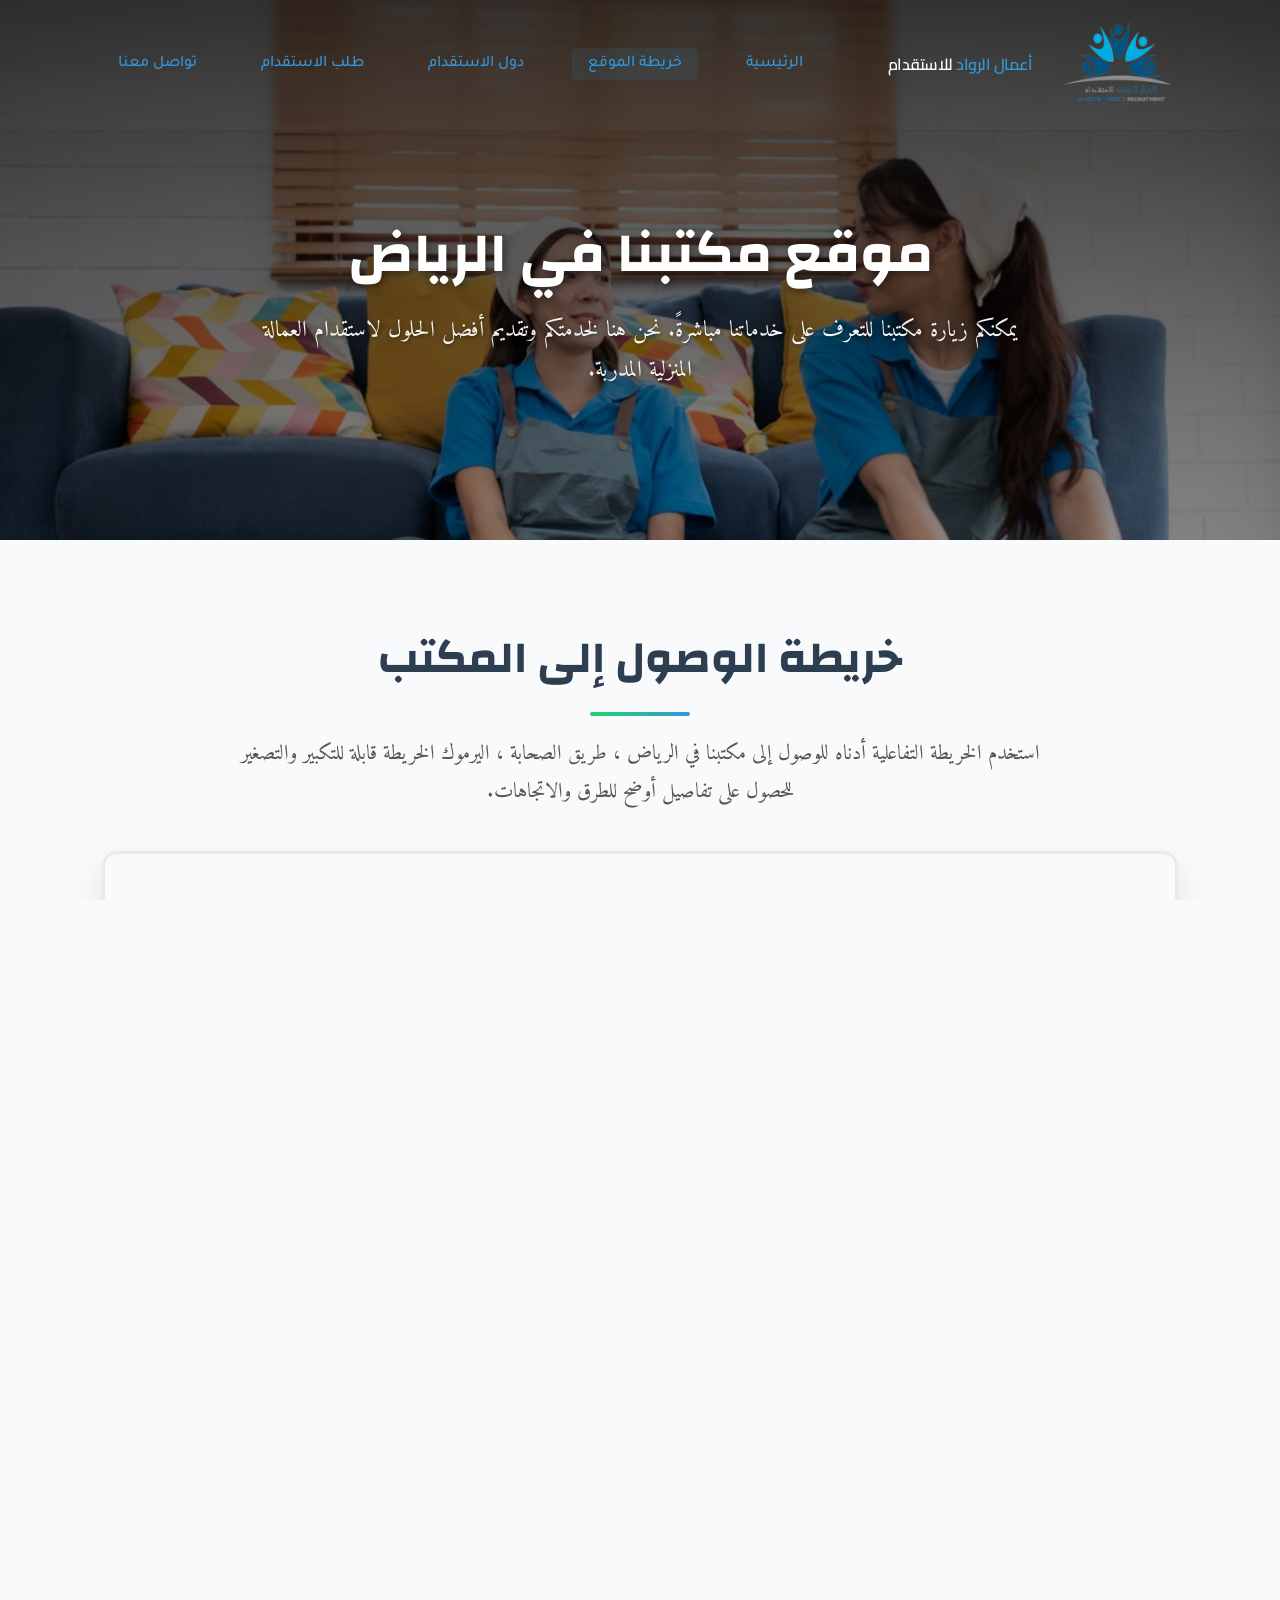
<file: ALRWAD-main/map.html>
<!DOCTYPE html>
<html lang="ar" dir="rtl">
<head>
       <!-- Schema data الصحيح (تم التعديل) -->
    <script type="application/ld+json">
    {
      "@context": "https://schema.org",
      "@type": "LocalBusiness",
      "name": "شركة أعمال الرواد للاستقدام",
      "image": "https://alrwad.onrender.com/logo-removebg-preview.png",
      "address": {
        "@type": "PostalAddress",
        "addressLocality": "الرياض",
        "addressCountry": "SA"
      },
      "telephone": "+966571688955",
      "email": "info@alrwad.com",
      "url": "https://alrwad.onrender.com/",
      "sameAs": [
        "https://api.whatsapp.com/send?phone=966571688955"
      ]
    }
    </script>
    <meta charset="UTF-8">
    <meta name="viewport" content="width=device-width, initial-scale=1.0">
    
    <title>خريطة موقع مكتب أعمال الرواد للأستقدام - الرياض</title>
    <meta name="description" content="خريطة موقع أعمال الروادللأستقدام في الرياض، المملكة العربية السعودية. العنوان: GGDB7677، 2618، الخرج.">
    <meta name="google-site-verification" content="u-eOxFjPOMGNioSF0Y785MwALPIKaOK5bIA5KDy6G-k" />
    <!-- Google Fonts -->
    <link rel="preconnect" href="https://fonts.googleapis.com">
    <link rel="preconnect" href="https://fonts.gstatic.com" crossorigin>
    <link href="https://fonts.googleapis.com/css2?family=Tajawal:wght@300;400;500;700;800&family=Amiri:wght@400;700&family=Cairo:wght@400;600;700&family=Changa:wght@400;500;600;700&display=swap" rel="stylesheet">
    
    <!-- Font Awesome -->
    <link rel="stylesheet" href="https://cdnjs.cloudflare.com/ajax/libs/font-awesome/6.0.0/css/all.min.css">
    
    <!-- CSS Files -->
    <link rel="stylesheet" href="style.css">
    <!-- Google Tag Manager -->
<!-- Google Tag Manager -->
<script>(function(w,d,s,l,i){w[l]=w[l]||[];w[l].push({'gtm.start':
new Date().getTime(),event:'gtm.js'});var f=d.getElementsByTagName(s)[0],
j=d.createElement(s),dl=l!='dataLayer'?'&l='+l:'';j.async=true;j.src=
'https://www.googletagmanager.com/gtm.js?id='+i+dl;f.parentNode.insertBefore(j,f);
})(window,document,'script','dataLayer','GTM-TMQLGD46');</script>
<!-- End Google Tag Manager -->
<!-- End Google Tag Manager -->
    
    <style>
        /* تنسيقات إضافية خاصة بصفحة الخريطة */
        .map-hero-section {
            position: relative;
            height: 60vh;
            width: 100%;
            background: url('a.png') 
                        no-repeat center center/cover;
            background-attachment: fixed;
            display: flex;
            flex-direction: column;
            justify-content: center;
            overflow: hidden;
            padding-top: 80px; /* مسافة للـ navbar الثابت */
        }

        @media (min-width: 768px) {
            .map-hero-section {
                padding-top: 100px;
            }
        }

        @media (max-width: 768px) {
            .map-hero-section {
                background-attachment: scroll;
                height: 50vh;
            }
        }

        .map-hero-content {
            position: relative;
            z-index: 10;
            text-align: center;
            color: white;
            padding: 0 5%;
            max-width: 1200px;
            margin: 0 auto;
        }

        .map-hero-content h1 {
            font-size: 3.5rem;
            margin-bottom: 20px;
            line-height: 1.3;
            font-weight: 700;
            text-shadow: 2px 2px 8px rgba(0, 0, 0, 0.5);
            font-family: 'Changa', sans-serif;
        }

        .map-hero-content p {
            font-size: 1.4rem;
            margin-bottom: 30px;
            opacity: 0.95;
            line-height: 1.8;
            max-width: 800px;
            margin-right: auto;
            margin-left: auto;
            text-shadow: 1px 1px 4px rgba(0, 0, 0, 0.5);
            font-family: 'Amiri', serif;
        }

        /* قسم الخريطة */
        .map-container-section {
            padding: 80px 8%;
            background: rgba(255, 255, 255, 0.17);
        }

        .map-container {
            max-width: 1200px;
            margin: 0 auto;
        }

        .section-title {
            font-size: 2.8rem;
            color: #2c3e50;
            margin-bottom: 20px;
            text-align: center;
            font-family: 'Changa', sans-serif;
            font-weight: 700;
            position: relative;
            padding-bottom: 20px;
        }

        .section-title::after {
            content: '';
            position: absolute;
            bottom: 0;
            right: 50%;
            transform: translateX(50%);
            width: 100px;
            height: 4px;
            background: linear-gradient(to left, #3498db, #25d366);
            border-radius: 2px;
        }

        .map-description {
            font-size: 1.3rem;
            color: #555;
            margin-bottom: 40px;
            text-align: center;
            font-family: 'Amiri', serif;
            max-width: 800px;
            margin-right: auto;
            margin-left: auto;
            line-height: 1.8;
        }

        .map-wrapper {
            position: relative;
            width: 100%;
            height: 500px;
            border-radius: 15px;
            overflow: hidden;
            box-shadow: 0 15px 35px rgba(0, 0, 0, 0.1);
            margin: 30px 0 40px;
            border: 3px solid #eaeaea;
        }

        #customMap {
            width: 100%;
            height: 100%;
            border: none;
        }

        /* عناصر التحكم في الخريطة */
        .map-controls {
            margin: 30px 0;
            display: flex;
            justify-content: center;
            gap: 15px;
            flex-wrap: wrap;
        }

        .map-btn {
            background: #3498db;
            color: white;
            border: none;
            padding: 12px 25px;
            border-radius: 50px;
            cursor: pointer;
            font-family: 'Tajawal', sans-serif;
            font-size: 16px;
            display: flex;
            align-items: center;
            gap: 8px;
            transition: all 0.3s ease;
            box-shadow: 0 4px 15px rgba(52, 152, 219, 0.3);
        }

        .map-btn:hover {
            background: #2980b9;
            transform: translateY(-3px);
            box-shadow: 0 8px 20px rgba(41, 128, 185, 0.4);
        }

        .map-btn.get-directions {
            background: #25d366;
            box-shadow: 0 4px 15px rgba(37, 211, 102, 0.3);
        }

        .map-btn.get-directions:hover {
            background: #1da851;
            box-shadow: 0 8px 20px rgba(29, 168, 81, 0.4);
        }

        /* دبوس مخصص */
        .custom-marker {
            position: absolute;
            width: 60px;
            height: 80px;
            top: 50%;
            left: 50%;
            transform: translate(-50%, -100%);
            z-index: 100;
            /* animation: bounce 2s infinite; */
            pointer-events: none;
        }

        .marker-pin {
            width: 35px;
            height: 35px;
            border-radius: 50% 50% 50% 0;
            background: #3498db;
            position: absolute;
            transform: rotate(-45deg);
            left: 50%;
            top: 0;
            margin-left: -17.5px;
            box-shadow: 0 3px 6px rgba(0,0,0,0.3);
        }

        .marker-pin::after {
            content: '';
            width: 27px;
            height: 27px;
            margin: 4px;
            background: white;
            position: absolute;
            border-radius: 50%;
        }

        .marker-content {
            position: absolute;
            top: 40px;
            left: 50%;
            transform: translateX(-50%);
            background: white;
            padding: 10px 15px;
            border-radius: 10px;
            white-space: nowrap;
            box-shadow: 0 3px 8px rgba(0,0,0,0.2);
            font-family: 'Tajawal', sans-serif;
            font-size: 14px;
            color: #2c3e50;
            font-weight: bold;
            border: 2px solid #3498db;
            min-width: 180px;
            text-align: center;
        }

        .marker-content::after {
            content: '';
            position: absolute;
            top: -8px;
            left: 50%;
            transform: translateX(-50%);
            width: 0;
            height: 0;
            border-left: 8px solid transparent;
            border-right: 8px solid transparent;
            border-bottom: 8px solid #3498db;
        }

        /* @keyframes bounce {
            0%, 100% { transform: translate(-50%, -100%); }
            50% { transform: translate(-50%, -108%); }
        } */

        /* معلومات الاتصال */
        .contact-info-section {
            padding: 60px 8%;
            background: #f8f9fa;
        }

        .contact-grid {
            display: grid;
            grid-template-columns: repeat(auto-fit, minmax(300px, 1fr));
            gap: 30px;
            max-width: 1200px;
            margin: 0 auto;
        }

        .contact-card {
            background: white;
            padding: 30px;
            border-radius: 15px;
            text-align: center;
            box-shadow: 0 10px 25px rgba(0, 0, 0, 0.05);
            transition: transform 0.3s ease;
            border-top: 4px solid #3498db;
        }

        .contact-card:hover {
            transform: translateY(-10px);
        }

        .contact-card i {
            font-size: 2.5rem;
            color: #3498db;
            margin-bottom: 20px;
        }

        .contact-card h3 {
            color: #2c3e50;
            margin-bottom: 15px;
            font-family: 'Cairo', sans-serif;
            font-size: 1.5rem;
        }

        .contact-card p {
            color: #555;
            font-size: 1.1rem;
            line-height: 1.6;
            margin-bottom: 10px;
            font-family: 'Tajawal', sans-serif;
        }

        .contact-card a {
            color: #3498db;
            text-decoration: none;
            font-weight: 600;
            transition: color 0.3s ease;
        }

        .contact-card a:hover {
            color: #25d366;
            text-decoration: underline;
        }

        /* ساعات العمل */
        .hours-section {
            padding: 60px 8%;
            background: white;
        }

        .hours-table {
            max-width: 600px;
            margin: 0 auto;
            background: #f8f9fa;
            border-radius: 15px;
            overflow: hidden;
            box-shadow: 0 10px 25px rgba(0, 0, 0, 0.05);
        }

        .day-row {
            display: flex;
            justify-content: space-between;
            padding: 20px 30px;
            border-bottom: 1px solid #e0e0e0;
        }

        .day-row:last-child {
            border-bottom: none;
        }

        .day {
            font-weight: bold;
            color: #2c3e50;
            font-family: 'Cairo', sans-serif;
            font-size: 1.2rem;
        }

        .time {
            color: #3498db;
            font-weight: bold;
            font-family: 'Tajawal', sans-serif;
        }

        .hours-note {
            text-align: center;
            color: #666;
            margin-top: 20px;
            font-style: italic;
            font-family: 'Amiri', serif;
        }

        /* زر العودة للرئيسية */
        .back-to-home {
            text-align: center;
            margin: 40px 0;
        }

        .back-to-home .btn-outline {
            display: inline-flex;
            align-items: center;
            gap: 10px;
            background: transparent;
            color: white;
            padding: 15px 30px;
            border-radius: 50px;
            text-decoration: none;
            font-weight: bold;
            font-size: 18px;
            border: 2px solid white; /* تغيير الحد إلى أبيض */
            font-family: 'Tajawal', sans-serif;
            transition: all 0.3s ease;
        }

        .back-to-home .btn-outline:hover {
            background: white; /* خلفية بيضاء عند التمرير */
            color: #25d366; /* لون أخضر عند التمرير */
            transform: translateY(-3px);
            box-shadow: 0 8px 20px rgba(52, 152, 219, 0.3);
        }

        /* تحسينات للجوال */
        @media (max-width: 1024px) {
            .map-hero-content h1 {
                font-size: 2.8rem;
            }
            
            .map-hero-content p {
                font-size: 1.2rem;
            }
            
            .section-title {
                font-size: 2.3rem;
            }
            
            .map-wrapper {
                height: 400px;
            }
        }

        @media (max-width: 768px) {
            .map-hero-section {
                height: 50vh;
            }
            
            .map-hero-content h1 {
                font-size: 2.2rem;
                padding: 0 10px;
            }
            
            .map-hero-content p {
                font-size: 1.1rem;
                padding: 0 15px;
            }
            
            .map-container-section,
            .contact-info-section,
            .hours-section {
                padding: 40px 5%;
            }
            
            .section-title {
                font-size: 2rem;
            }
            
            .map-wrapper {
                height: 350px;
            }
            
            .map-controls {
                flex-direction: column;
                align-items: center;
            }
            
            .map-btn {
                width: 100%;
                max-width: 250px;
                justify-content: center;
            }
            
            .contact-grid {
                grid-template-columns: 1fr;
            }
            
            .day-row {
                flex-direction: column;
                text-align: center;
                gap: 10px;
            }
        }

        @media (max-width: 480px) {
            .map-hero-content h1 {
                font-size: 1.9rem;
            }
            
            .map-hero-content p {
                font-size: 1rem;
            }
            
            .section-title {
                font-size: 1.8rem;
            }
            
            .map-wrapper {
                height: 300px;
            }
            
            .map-description {
                font-size: 1.1rem;
            }
            
            .marker-content {
                min-width: 150px;
                font-size: 12px;
                padding: 8px 12px;
            }
            
            .contact-card {
                padding: 20px;
            }
            
            .contact-card h3 {
                font-size: 1.3rem;
            }
            
            .contact-card p {
                font-size: 1rem;
            }
        }

        /* تحميل سلس للصفحة */
        @keyframes fadeIn {
            from {
                opacity: 0;
                transform: translateY(20px);
            }
            to {
                opacity: 1;
                transform: translateY(0);
            }
        }

        .map-hero-content, .map-container-section, .contact-info-section, .hours-section {
            animation: fadeIn 1s ease-out;
        }
        
        /* قسم التواصل */
        .contact-cta-section {
            padding: 80px 8%;
            background: linear-gradient(135deg, #25d366 0%, #128c7e 100%);
            text-align: center;
            color: white;
        }

        .contact-cta-section .section-title {
            color: white;
        }

        .contact-cta-section .section-title::after {
            background: white;
        }

        .contact-cta-section .map-description {
            color: rgba(255, 255, 255, 0.9);
            font-size: 1.2rem;
            max-width: 600px;
        }

        .whatsapp-cta {
            background: white;
            border-radius: 20px;
            padding: 40px;
            display: flex;
            align-items: center;
            justify-content: space-between;
            margin: 40px auto;
            max-width: 800px;
            box-shadow: 0 15px 35px rgba(0, 0, 0, 0.2);
            flex-wrap: wrap;
            gap: 20px;
        }

        .whatsapp-icon {
            background: linear-gradient(45deg, #25d366, #128c7e);
            width: 80px;
            height: 80px;
            border-radius: 50%;
            display: flex;
            align-items: center;
            justify-content: center;
            flex-shrink: 0;
        }

        .whatsapp-icon i {
            font-size: 40px;
            color: white;
        }

        .whatsapp-info {
            flex: 1;
            text-align: right;
        }

        .whatsapp-info h3 {
            color: #2c3e50;
            font-size: 1.8rem;
            margin-bottom: 10px;
            font-family: 'Cairo', sans-serif;
        }

        .whatsapp-info p {
            color: #666;
            font-size: 1.1rem;
            font-family: 'Tajawal', sans-serif;
        }

        .whatsapp-btn {
            background: linear-gradient(45deg, #25d366, #128c7e);
            color: white;
            padding: 18px 40px;
            border-radius: 50px;
            text-decoration: none;
            font-weight: bold;
            font-size: 18px;
            display: flex;
            align-items: center;
            gap: 15px;
            transition: all 0.3s ease;
            box-shadow: 0 8px 25px rgba(37, 211, 102, 0.4);
            border: none;
            font-family: 'Tajawal', sans-serif;
            white-space: nowrap;
        }

        .whatsapp-btn:hover {
            background: linear-gradient(45deg, #128c7e, #25d366);
            transform: translateY(-5px) scale(1.05);
            box-shadow: 0 12px 30px rgba(37, 211, 102, 0.6);
        }

        .contact-methods {
            display: flex;
            justify-content: center;
            gap: 40px;
            margin-top: 50px;
            flex-wrap: wrap;
        }

        .contact-method {
            background: rgba(255, 255, 255, 0.1);
            backdrop-filter: blur(10px);
            border: 1px solid rgba(255, 255, 255, 0.2);
            padding: 25px;
            border-radius: 15px;
            width: 180px;
            transition: all 0.3s ease;
        }

        .contact-method:hover {
            transform: translateY(-10px);
            background: rgba(255, 255, 255, 0.2);
        }

        .contact-method i {
            font-size: 2.5rem;
            color: white;
            margin-bottom: 15px;
        }

        .contact-method h4 {
            font-size: 1.3rem;
            margin-bottom: 10px;
            font-family: 'Cairo', sans-serif;
        }

        .contact-method p {
            font-size: 1rem;
            opacity: 0.9;
            font-family: 'Tajawal', sans-serif;
        }

        /* تحسينات للجوال لقسم التواصل */
        @media (max-width: 768px) {
            .contact-cta-section {
                padding: 60px 5%;
            }
            
            .whatsapp-cta {
                flex-direction: column;
                text-align: center;
                padding: 30px 20px;
            }
            
            .whatsapp-info {
                text-align: center;
            }
            
            .whatsapp-btn {
                width: 100%;
                justify-content: center;
            }
            
            .contact-methods {
                gap: 20px;
            }
            
            .contact-method {
                width: 100%;
                max-width: 250px;
            }
        }

        @media (max-width: 480px) {
            .whatsapp-cta {
                padding: 25px 15px;
            }
            
            .whatsapp-icon {
                width: 70px;
                height: 70px;
            }
            
            .whatsapp-icon i {
                font-size: 35px;
            }
            
            .whatsapp-btn {
                padding: 15px 30px;
                font-size: 16px;
            }
            
            .contact-method {
                padding: 20px;
            }
        }
    </style>
</head>
<body>
<!-- Google Tag Manager (noscript) -->
<noscript><iframe src="https://www.googletagmanager.com/ns.html?id=GTM-TMQLGD46"
height="0" width="0" style="display:none;visibility:hidden"></iframe></noscript>
<!-- End Google Tag Manager (noscript) -->
    <!-- Navigation -->
    <nav class="navbar">
        <div class="logo">
            <img src="logoo.png" alt="شعار أعمال الرواد" class="logo-image">
            <a href="index.html" style="color: inherit; text-decoration: none;">
                أعمال الرواد<span> للاستقدام </span>
            </a>
        </div>
        
        <!-- زر الهامبرجر -->
      <button class="menu-toggle" id="menuToggle" aria-label="فتح/إغلاق القائمة">
    <img src="img/icon-icons.svg" alt="القائمة" class="menu-icon" id="menuIcon">
</button>
        
        <ul class="nav-links" id="navLinks">
            <li><a href="index.html">الرئيسية</a></li>
            <li><a href="map.html" class="active">خريطة الموقع</a></li>
            <li><a href="countries.html">دول الاستقدام</a></li>
            <li><a href="recruitment-request.html">طلب الاستقدام</a></li>
            <!-- تم تصحيح الرقم هنا -->
            <li><a href="https://api.whatsapp.com/send?phone=966571688955" target="_blank">تواصل معنا</a></li>
        </ul>
    </nav>
    
    <!-- طبقة التعتيم للقائمة المتنقلة -->
    <div class="overlay-menu" id="overlayMenu"></div>

    <!-- Hero Section -->
    <div class="map-hero-section">
        <div class="overlay"></div>
        
        <main class="map-hero-content">
            <h1>موقع مكتبنا في الرياض</h1>
            <p>يمكنكم زيارة مكتبنا للتعرف على خدماتنا مباشرةً. نحن هنا لخدمتكم وتقديم أفضل الحلول لاستقدام العمالة المنزلية المدربة.</p>
        </main>
    </div>

    <!-- Map Section -->
    <section class="map-container-section">
        <div class="map-container">
            <h2 class="section-title">خريطة الوصول إلى المكتب</h2>
            <p class="map-description">استخدم الخريطة التفاعلية أدناه للوصول إلى مكتبنا في الرياض ، طريق الصحابة ، اليرموك الخريطة قابلة للتكبير والتصغير للحصول على تفاصيل أوضح للطرق والاتجاهات.</p>
            
            <div class="map-wrapper">
                <!-- خريطة جوجل ماب المضمنة -->
                <div id="customMap">
                   <iframe 
    src="https://www.google.com/maps/embed?pb=!1m18!1m12!1m3!1d3621.8827696714925!2d46.7871540259345!3d24.799467447697893!2m3!1f0!2f0!3f0!3m2!1i1024!2i768!4f13.1!3m3!1m2!1s0x3e2efe34f6a746eb%3A0xa0a75a644e7134da!2z2YXZg9iq2Kgg2KPYudmF2KfZhCDYp9mE2LHZiNin2K8g2YTZhNij2LPYqtmC2K_Yp9mF!5e0!3m2!1sar!2s!4v1776890622569!5m2!1sar!2s"
    width="100%"
    height="100%"
    style="border:0;"
    allowfullscreen=""
    loading="lazy"
    referrerpolicy="no-referrer-when-downgrade">
</iframe>
                    
                    <!-- دبوس مخصص يظهر فوق الخريطة -->
                
                </div>
                
                <!-- عناصر التحكم في الخريطة -->
                <div class="map-controls">
                    <button class="map-btn zoom-in" aria-label="تكبير الخريطة">
                        <i class="fas fa-search-plus"></i> تكبير الخريطة
                    </button>
                    <button class="map-btn zoom-out" aria-label="تصغير الخريطة">
                        <i class="fas fa-search-minus"></i> تصغير الخريطة
                    </button>
                    <button class="map-btn reset-map" aria-label="إعادة تعيين الخريطة">
                        <i class="fas fa-sync-alt"></i> إعادة تعيين
                    </button>
                    <button class="map-btn get-directions" aria-label="الحصول على اتجاهات للوصول إلى المكتب">
                        <i class="fas fa-directions"></i> الحصول على اتجاهات
                    </button>
                </div>
            </div>
        </div>
    </section>

    <!-- Contact Information -->
    <!-- قسم التواصل -->
    <section class="contact-cta-section">
        <div class="container">
            <h2 class="section-title">تواصل معنا الآن</h2>
            <p class="map-description">لديك استفسار أو ترغب في معرفة المزيد عن خدماتنا؟ تواصل معنا مباشرة عبر واتساب</p>
            
            <div class="whatsapp-cta">
                <div class="whatsapp-icon">
                    <i class="fab fa-whatsapp"></i>
                </div>
                <div class="whatsapp-info">
                    <h3>تواصل عبر واتساب</h3>
                    <p>نرد على استفساراتك خلال دقائق</p>
                </div>
                <!-- تم تصحيح الرقم هنا -->
                <a href="https://api.whatsapp.com/send?phone=966571688955" class="btn-whatsapp" target="_blank">
                    <i class="fab fa-whatsapp"></i> تواصل معنا الآن
                </a>
            </div>
            
            <div class="contact-methods">
                <div class="contact-method">
                    <i class="fas fa-clock"></i>
                    <h4>سرعة الرد</h4>
                    <p>نرد خلال 5 دقائق</p>
                </div>
                <div class="contact-method">
                    <i class="fas fa-headset"></i>
                    <h4>دعم فني</h4>
                    <p>استشارات مجانية</p>
                </div>
                <div class="contact-method">
                    <i class="fas fa-comments"></i>
                    <h4>محادثة مباشرة</h4>
                    <p>بدون انتظار</p>
                </div>
            </div>
            <div class="back-to-home">
                <a href="index.html" class="btn-outline">
                    <i class="fas fa-home"></i> العودة إلى الصفحة الرئيسية
                </a>
            </div>
        </div>
    </section>

    <!-- Footer -->
    <footer class="footer" role="contentinfo">
        <div class="footer-content">
            <div class="footer-section">
                <h3>مكتب أعمال الرواد للاستقدام</h3>
                <p>شركة رائدة في مجال استقدام العمالة المنزلية المدربة في المملكة العربية السعودية.</p>
            </div>
            <div class="footer-section">
                <h3>روابط سريعة</h3>
                <ul>
                    <li><a href="index.html">الرئيسية</a></li>
                    <li><a href="map.html">خريطة الموقع</a></li>
                    <!-- تم تصحيح الرقم هنا -->
                    <li><a href="tel:+966571688955">اتصل بنا</a></li>
                    <li><a href="countries.html">دول الاستقدام</a></li>
                </ul>
            </div>
            <div class="footer-section">
                <h3>معلومات الاتصال</h3>
                <!-- تم تصحيح الرقم هنا -->
                <p><i class="fas fa-phone"></i> +966 57 168 8955</p>
                <p><i class="fas fa-envelope"></i> info@Rwad.com</p>
                <p><i class="fas fa-map-marker-alt"></i> طريق الصحابة، اليرموك، الرياض </p>
            </div>
        </div>
        <div class="footer-bottom">
            <p>© <span id="current-year">2025</span> أعمال الروادللأستقدام. جميع الحقوق محفوظة.</p>
        </div>
    </footer>

    <!-- JavaScript Files -->
    <script src="main.js"></script>
    
</body>
</html>
</file>
<file: ALRWAD-main/style.css>
/* إعادة تعيين المفاتيح الأساسية */
* {
    margin: 0;
    padding: 0;
    box-sizing: border-box;
}

:root {
    --primary-color: #3498db;
    --secondary-color: #25d366;
    --dark-color: #2c3e50;
    --light-color: #f8f9fa;
    --text-color: #333;
    --white: #ffffff;
    --shadow: 0 10px 30px rgba(0, 0, 0, 0.1);
    --transition: all 0.3s ease;
    --border-radius: 12px;
}

body, html {
    height: 100%;
    font-family: 'Tajawal', 'Segoe UI', Tahoma, Geneva, Verdana, sans-serif;
    direction: rtl;
    line-height: 1.7;
    color: var(--text-color);
    background: var(--light-color);
    overflow-x: hidden;
    scroll-behavior: smooth;
}

/* ===== NAVBAR ===== */
.navbar {
    position: fixed;
    top: 0;
    right: 0;
    width: 100%;
    z-index: 1100;
    padding: 15px 5%;
    display: flex;
    justify-content: space-between;
    align-items: center;
    backdrop-filter: blur(5px);
    background: rgba(255, 255, 255, 0.024);
    border-bottom: 1px solid rgba(0, 0, 0, 0.1);
    transition: var(--transition);
}

@media (min-width: 1200px) {
    .navbar {
        padding: 20px 8%;
    }
}

@media (max-width: 992px) {
    .navbar {
        padding: 15px 4%;
    }
}

.logo {
    color: #3498db;
    font-size: 1.0rem;
    font-weight: 600;
    font-family: 'Cairo', sans-serif;
    letter-spacing: -0.5px;
    z-index: 1102;
    transition: var(--transition);
    display: flex;
    align-items: center;
    gap: 10px;
      flex-wrap: nowrap;
          white-space: nowrap;

}



.logo:hover {
    transform: scale(1.05);
}

 .logo span {
            color: #ffffff;
        }
/* تنسيق هيدر الفوتر (الصور الثلاث) */
.footer-logos-header {
    background-color: #ffffff;
    display: flex;
    justify-content: center;
    align-items: center;
    gap: 60px;
    padding: 30px 0;
    flex-wrap: wrap;

    /* جعل الحواف دائرية */
    border-radius: 20px; 
    
    /* إضافة مسافات حول القسم لكي يظهر شكل الحواف الدائرية */
    margin: 20px 8%; 
    
    /* إضافة ظل خفيف لإبراز القسم */
    box-shadow: 0 10px 25px rgba(0,0,0,0.1); 
    
    width: auto; /* لكي لا يأخذ العرض الكامل وتظهر الحواف */
}
.footer-logos-header .logo-item img {
    max-height: 60px;
    width: auto;
    /* تأكد من عدم وجود فلاتر تجعل الصور بيضاء هنا لأن الخلفية أصبحت بيضاء */
    filter: none; 
    transition: transform 0.3s ease;
}

.logo-item img:hover {
    filter: grayscale(0%); /* تلوين الصورة عند مرور الماوس */
    opacity: 1;
    
    transform: scale(1.1);
}
.footer-logos-header .logo-item img:hover {
    transform: scale(1.1);
}

.footer-divider {
    border: 0;
    height: 1px;
    background: #eeeeee; /* لون رمادي فاتح جداً للفاصل */
    margin: 0;
}
/* تحسين للجوال */
@media (max-width: 768px) {
    .footer-logos-header {
        gap: 20px;
    }
    .logo-item img {
        max-width: 100px;
    }
}

/* زر الهامبرجر */
.menu-toggle {
    display: none;
    background: transparent;
    border: none;
    color: #3498db;
    font-size: 1.8rem;
    cursor: pointer;
    z-index: 1102;
    padding: 8px;
    width: 44px;
    height: 44px;
    border-radius: 5px;
    transition: var(--transition);
    align-items: center;
    justify-content: center;
}

.menu-toggle:hover {
    background: rgba(52, 152, 219, 0.1);
    transform: scale(1.05);
}

.menu-toggle:focus {
    outline: 2px solid var(--primary-color);
    outline-offset: 2px;
}

@media (max-width: 768px) {
    .menu-toggle {
        display: flex;
    }
}

/* قائمة التنقل */
 .nav-links {
            display: flex;
            list-style: none;
            gap: 2rem;
        }

         .nav-links a {
            text-decoration: none;
            color: #2c3e50;
            font-weight: 600;
            font-size: 1rem;
            transition: color 0.3s ease;
            padding: 5px 10px;
            border-radius: 5px;
        }


@media (max-width: 768px) {
    .nav-links {
        position: fixed;
        top: 0;
        right: -100%;
        width: 85%;
        max-width: 320px;
        height: 100vh;
        background: rgba(0, 0, 0, 0.98);
        flex-direction: column;
        padding: 100px 30px 30px;
        gap: 0;
        transition: right 0.4s cubic-bezier(0.4, 0, 0.2, 1);
        z-index: 1101;
        box-shadow: -5px 0 25px rgba(0, 0, 0, 0.5);
        border-left: 1px solid rgba(255, 255, 255, 0.1);
        margin: 0;
        overflow-y: auto;
    }
    
    .nav-links.active {
        right: 0;
    }
    
   .nav-links a:hover,
        .nav-links a.active {
            color: #3498db;
            background: rgba(52, 152, 219, 0.1);
        }
    
    .nav-links li {
        width: 100%;
        margin-bottom: 5px;
    }
    
    .nav-links li a {
        color: var(--white);
        text-decoration: none;
        font-size: 1.1rem;
        font-weight: 500;
        font-family: 'Tajawal', sans-serif;
        padding: 15px 20px;
        border-radius: 8px;
        width: 100%;
        text-align: right;
        transition: all 0.3s ease;
        border-right: 3px solid transparent;
        display: block;
    }
    
    .nav-links li a:hover,
    .nav-links li a.active {
        color: var(--secondary-color);
        background: rgba(37, 211, 102, 0.1);
        border-right: 3px solid var(--secondary-color);
        padding-right: 25px;
        transform: none;
    }
    
    /* شعار في القائمة المتنقلة */
    .nav-links::before {
        color: var(--secondary-color);
        font-size: 1.4rem;
        font-weight: 700;
        font-family: 'Cairo', sans-serif;
        display: block;
        text-align: center;
        margin-bottom: 30px;
        padding-bottom: 15px;
        border-bottom: 1px solid rgba(255, 255, 255, 0.1);
        position: absolute;
        top: 30px;
        right: 30px;
        left: 30px;
    }
}

/* طبقة التعتيم للقائمة */
.overlay-menu {
    display: none;
    position: fixed;
    top: 0;
    right: 0;
    width: 100%;
    height: 100%;
    background: rgba(0, 0, 0, 0.7);
    z-index: 1099;
    opacity: 0;
    transition: opacity 0.3s ease;
    cursor: pointer;
}

.overlay-menu.active {
    display: block;
    opacity: 1;
}

/* منع التمرير عند فتح القائمة */
body.menu-open {
    overflow: hidden;
}

/* تحسينات للشاشات الصغيرة جداً */
@media (max-width: 480px) {
    .nav-links {
        width: 90%;
        padding: 90px 20px 30px;
    }
    
    .nav-links li a {
        font-size: 0.9rem;
        padding: 14px 18px;
    }
    
    .nav-links::before {
        font-size: 1.2rem;
        top: 25px;
        right: 20px;
        left: 20px;
    }
}

/* إظهار القائمة على الشاشات الكبيرة */
@media (min-width: 769px) {
    .nav-links {
        display: flex !important;
        position: static !important;
        height: auto !important;
        width: auto !important;
        background: transparent !important;
        box-shadow: none !important;
        border-left: none !important;
        padding: 0 !important;
        flex-direction: row !important;
        z-index: auto !important;
    }
    
    .nav-links::before {
        display: none !important;
    }
    
    .nav-links li a {
        padding: 8px 16px !important;
        font-size: 16px !important;
        width: auto !important;
        border-right: none !important;
        color: #3498db !important;
        text-decoration: none !important;
        font-weight: 500 !important;
        font-family: 'Tajawal', sans-serif !important;
        transition: var(--transition) !important;
    }
    
    .nav-links li a:hover,
    .nav-links li a.active {
        color: #3498db !important;
        background: rgba(52, 152, 219, 0.1) !important;
        border-right: none !important;
        padding-right: 16px !important;
        transform: translateY(-2px) !important;
    }
    
    .overlay-menu {
        display: none !important;
    }
}

/* ===== HERO SECTION ===== */
.hero-section {
    position: relative;
    min-height: 100vh;
    width: 100%;
    background: url('a.png') 
                no-repeat center center/cover;
    background-attachment: fixed;
    display: flex;
    flex-direction: column;
    justify-content: space-between;
    overflow: hidden;
    padding-top: 80px;
}

@media (min-width: 768px) {
    .hero-section {
        padding-top: 100px;
    }
}

@media (max-width: 768px) {
    .hero-section {
        background-attachment: scroll;
        min-height: 90vh;
        padding-top: 0;
    }
}

.overlay {
    position: absolute;
    top: 0;
    left: 0;
    width: 100%;
    height: 100%;
    background: linear-gradient(to bottom, 
        rgba(0, 0, 0, 0.8) 0%, 
        rgba(0, 0, 0, 0.6) 50%,
        rgba(0, 0, 0, 0.4) 100%);
    z-index: 1;
}

.hero-content {
    position: relative;
    z-index: 10;
    text-align: center;
    color: var(--white);
    padding: 0 5%;
    max-width: 1200px;
    margin: 0 auto;
    padding-top: 8vh;
    animation: fadeIn 1s ease-out;
}

@media (min-width: 768px) {
    .hero-content {
        padding-top: 10vh;
    }
}

.hero-content h1 {
    font-size: 2.5rem;
    margin-bottom: 20px;
    line-height: 1.3;
    font-weight: 700;
    text-shadow: 2px 2px 8px rgba(0, 0, 0, 0.5);
    font-family: 'Changa', sans-serif;
    letter-spacing: -0.5px;
    padding: 0 10px;
}

@media (min-width: 768px) {
    .hero-content h1 {
        font-size: 3rem;
        margin-bottom: 25px;
    }
}

@media (min-width: 1200px) {
    .hero-content h1 {
        font-size: 2.8rem;
    }
}

.highlight {
    color: var(--primary-color);
    background: linear-gradient(45deg, var(--primary-color), var(--secondary-color));
    -webkit-background-clip: text;
    background-clip: text;
    color: transparent;
    font-weight: 800;
    font-family: 'Cairo', sans-serif;
}

.hero-content p {
    font-size: 1.1rem;
    margin-bottom: 40px;
    opacity: 0.95;
    line-height: 1.8;
    max-width: 800px;
    margin-right: auto;
    margin-left: auto;
    text-shadow: 1px 1px 4px rgba(0, 0, 0, 0.5);
    font-family: 'Amiri', serif;
    font-weight: 400;
    padding: 0 15px;
}

@media (min-width: 768px) {
    .hero-content p {
        font-size: 1.0rem;
        margin-bottom: 50px;
    }
}

@media (min-width: 1200px) {
    .hero-content p {
        font-size: 1.8rem;
    }
}

/* ===== CTA BUTTONS ===== */
.cta-buttons {
    display: flex;
    justify-content: center;
    gap: 20px;
    margin-top: 30px;
    flex-wrap: wrap;
    padding: 0 15px;
}

@media (min-width: 368px) {
    .cta-buttons {
        gap: 30px;
        margin-top: 40px;
        flex-wrap: nowrap;
    }
}

.btn-whatsapp {
    background: linear-gradient(45deg, var(--secondary-color), #128c7e);
    color: var(--white);
    padding: 10px 18px;
    border-radius: 50px;
    text-decoration: none;
    font-weight: bold;
    font-size: 14px;
    display: flex;
    align-items: center;
    justify-content: center;
    gap: 12px;
    transition: var(--transition);
    box-shadow: 0 8px 20px rgba(37, 211, 102, 0.3);
    border: 2px solid var(--secondary-color);
    font-family: 'Tajawal', sans-serif;
    min-width: 200px;
    flex: 1;
    max-width: 100%;
    cursor: pointer;
}

@media (min-width: 768px) {
    .btn-whatsapp {
        padding: 12px 25px;
        font-size: 16px;
        min-width: auto;
        flex: none;
    }
}

.btn-whatsapp:hover {
    background: linear-gradient(45deg, #128c7e, var(--secondary-color));
    transform: translateY(-5px) scale(1.05);
    box-shadow: 0 12px 25px rgba(37, 211, 102, 0.4);
}

.btn-outline {
    background: transparent;
    color: var(--white);
    padding: 10px 18px;
    border-radius: 50px;
    text-decoration: none;
    font-weight: bold;
    font-size: 14px;
    display: flex;
    align-items: center;
    justify-content: center;
    gap: 12px;
    transition: var(--transition);
    box-shadow: 0 8px 20px rgba(52, 152, 219, 0.3);
    border: 2px solid var(--primary-color);
    font-family: 'Tajawal', sans-serif;
    min-width: 200px;
    flex: 1;
    max-width: 100%;
    cursor: pointer;
}

@media (min-width: 768px) {
    .btn-outline {
        padding: 12px 25px;
        font-size: 16px;
        min-width: auto;
        flex: none;
    }
}

.btn-outline:hover {
    background: rgba(52, 152, 219, 0.1);
    transform: translateY(-5px);
    box-shadow: 0 12px 25px rgba(52, 152, 219, 0.4);
}

/* ===== STATS BAR ===== */
.stats-bar {
    position: relative;
    z-index: 10;
    background: rgba(255, 255, 255, 0.08);
    backdrop-filter: blur(15px);
    display: grid;
    grid-template-columns: repeat(2, 1fr);
    gap: 30px;
    padding: 30px 20px;
    border-top: 1px solid rgba(255, 255, 255, 0.15);
    margin-top: auto;
    animation: fadeIn 1.5s ease-out;
}

@media (min-width: 768px) {
    .stats-bar {
        grid-template-columns: repeat(3, 1fr);
        padding: 40px 30px;
    }
}

.stat-item {
    color: var(--white);
    text-align: center;
    transition: var(--transition);
    font-family: 'Cairo', sans-serif;
    cursor: pointer;
}

.stat-item:hover {
    transform: translateY(-5px);
}

.stat-item i {
    display: block;
    font-size: 28px;
    margin-bottom: 10px;
    color: var(--primary-color);
    transition: var(--transition);
}

@media (min-width: 768px) {
    .stat-item i {
        font-size: 32px;
        margin-bottom: 12px;
    }
}

.stat-item:hover i {
    color: var(--secondary-color);
    transform: scale(1.2) rotate(5deg);
}

.stat-item span {
    font-size: 14px;
    font-weight: 600;
    display: block;
    font-family: 'Cairo', sans-serif;
}

@media (min-width: 768px) {
    .stat-item span {
        font-size: 16px;
    }
}

/* ===== CONTENT SECTIONS ===== */
.content-section {
    padding: 80px 5%;
    background: var(--white);
    animation: fadeInUp 0.8s ease-out;
    opacity: 0;
    transform: translateY(30px);
}

@media (min-width: 768px) {
    .content-section {
        padding: 100px 8%;
    }
}

.content-section.visible {
    opacity: 1;
    transform: translateY(0);
}

.content-section:nth-child(even) {
    background: var(--light-color);
}

.container {
    max-width: 1200px;
    margin: 0 auto;
    padding: 0 15px;
}

@media (min-width: 768px) {
    .container {
        padding: 0 30px;
    }
}

.content-section h2 {
    font-size: 2rem;
    color: var(--dark-color);
    margin-bottom: 25px;
    text-align: center;
    font-family: 'Changa', sans-serif;
    position: relative;
    padding-bottom: 20px;
}

@media (min-width: 768px) {
    .content-section h2 {
        font-size: 2.5rem;
        margin-bottom: 30px;
    }
}

.content-section h2::after {
    content: '';
    position: absolute;
    bottom: 0;
    right: 50%;
    transform: translateX(50%);
    width: 80px;
    height: 4px;
    background: linear-gradient(to left, var(--primary-color), var(--secondary-color));
    border-radius: 2px;
}

@media (min-width: 768px) {
    .content-section h2::after {
        width: 100px;
    }
}

.content-section p {
    font-size: 1.1rem;
    line-height: 1.8;
    margin-bottom: 20px;
    color: #555;
    font-family: 'Amiri', serif;
    text-align: center;
    max-width: 800px;
    margin-right: auto;
    margin-left: auto;
}

@media (min-width: 768px) {
    .content-section p {
        font-size: 1.2rem;
        margin-bottom: 25px;
    }
}

.content-section ul {
    list-style: none;
    padding: 0;
    max-width: 800px;
    margin: 25px auto;
}

@media (min-width: 768px) {
    .content-section ul {
        margin: 30px auto;
    }
}

.content-section li {
    font-size: 1rem;
    margin-bottom: 12px;
    padding-right: 30px;
    position: relative;
    font-family: 'Tajawal', sans-serif;
    color: #555;
    line-height: 1.6;
}

@media (min-width: 768px) {
    .content-section li {
        font-size: 1.1rem;
        margin-bottom: 15px;
    }
}

.content-section li:before {
    content: "✓";
    color: var(--secondary-color);
    position: absolute;
    right: 0;
    font-weight: bold;
    font-size: 1.2rem;
}

@media (min-width: 768px) {
    .content-section li:before {
        font-size: 1.3rem;
    }
}

/* ===== FEATURES GRID ===== */
.features-grid {
    display: grid;
    grid-template-columns: 1fr;
    gap: 25px;
    margin-top: 40px;
}

@media (min-width: 576px) {
    .features-grid {
        grid-template-columns: repeat(2, 1fr);
    }
}

@media (min-width: 992px) {
    .features-grid {
        grid-template-columns: repeat(3, 1fr);
        gap: 30px;
    }
}

@media (min-width: 1200px) {
    .features-grid {
        grid-template-columns: repeat(4, 1fr);
    }
}

.feature-item {
    background: var(--white);
    padding: 25px;
    border-radius: var(--border-radius);
    text-align: center;
    box-shadow: var(--shadow);
    transition: var(--transition);
    border-top: 4px solid var(--primary-color);
    height: 100%;
    cursor: pointer;
    opacity: 0;
    transform: translateY(30px);
    animation: fadeInUp 0.8s ease-out forwards;
    animation-delay: calc(var(--item-index) * 0.1s);
}

.feature-item.visible {
    opacity: 1;
    transform: translateY(0);
}

@media (min-width: 768px) {
    .feature-item {
        padding: 30px;
    }
}

.feature-item:hover {
    transform: translateY(-10px);
    box-shadow: 0 15px 35px rgba(0, 0, 0, 0.1);
}

.feature-item i {
    font-size: 2.2rem;
    color: var(--primary-color);
    margin-bottom: 15px;
    transition: var(--transition);
}

@media (min-width: 768px) {
    .feature-item i {
        font-size: 2.5rem;
    }
}

.feature-item:hover i {
    color: var(--secondary-color);
    transform: scale(1.2);
}

.feature-item h3 {
    color: var(--dark-color);
    margin-bottom: 10px;
    font-family: 'Cairo', sans-serif;
    font-size: 1.3rem;
}

@media (min-width: 768px) {
    .feature-item h3 {
        font-size: 1.4rem;
    }
}

.feature-item p {
    color: #666;
    font-size: 0.95rem;
    margin: 0;
    text-align: center;
}

@media (min-width: 768px) {
    .feature-item p {
        font-size: 1rem;
    }
}

/* ===== FOOTER ===== */
.footer {
    background:  var(--white);
    color:var(--dark-color);
    padding: 40px 5% 20px;
    animation: fadeIn 1s ease-out;
}

@media (min-width: 768px) {
    .footer {
        padding: 40px 8% 20px;
    }
}

.footer-content {
    display: grid;
    grid-template-columns: 1fr;
    gap: 30px;
    max-width: 1200px;
    margin: 0 auto;
}

@media (min-width: 768px) {
    .footer-content {
        grid-template-columns: repeat(2, 1fr);
        gap: 40px;
    }
}

@media (min-width: 992px) {
    .footer-content {
        grid-template-columns: repeat(3, 1fr);
    }
}

.footer-section h3 {
    color: var(--dark-color);
    margin-bottom: 15px;
    font-family: 'Cairo', sans-serif;
    font-size: 1.3rem;
    position: relative;
    padding-bottom: 10px;
}

@media (min-width: 768px) {
    .footer-section h3 {
        margin-bottom: 20px;
        font-size: 1.4rem;
    }
}

.footer-section h3::after {
    content: '';
    position: absolute;
    bottom: 0;
    right: 0;
    width: 40px;
    height: 3px;
    background: var(--primary-color);
}

@media (min-width: 768px) {
    .footer-section h3::after {
        width: 50px;
    }
}

.footer-section p {
    color: #bbb;
    line-height: 1.8;
    font-family: 'Tajawal', sans-serif;
    margin-bottom: 10px;
}

.footer-section ul {
    list-style: none;
    padding: 0;
}

.footer-section ul li {
    margin-bottom: 10px;
}

.footer-section ul li a {
    color:var(--primary-color);
    text-decoration: none;
    transition: var(--transition);
    font-family: 'Tajawal', sans-serif;
    display: inline-block;
}

.footer-section ul li a:hover {
    color:  #bbb;
    padding-right: 5px;
}

.footer-section i {
    color: var(--primary-color);
    margin-left: 10px;
    width: 20px;
}

.footer-bottom {
    text-align: center;
    margin-top: 30px;
    padding-top: 20px;
    border-top: 1px solid rgba(255, 255, 255, 0.1);
    font-family: 'Tajawal', sans-serif;
}

@media (min-width: 768px) {
    .footer-bottom {
        margin-top: 40px;
    }
}

/* ===== ANIMATIONS ===== */
@keyframes fadeIn {
    from {
        opacity: 0;
    }
    to {
        opacity: 1;
    }
}

@keyframes fadeInUp {
    from {
        opacity: 0;
        transform: translateY(30px);
    }
    to {
        opacity: 1;
        transform: translateY(0);
    }
}

@keyframes slideInRight {
    from {
        transform: translateX(100%);
    }
    to {
        transform: translateX(0);
    }
}

/* ===== تحسينات إمكانية الوصول ===== */
:focus {
    outline: 2px solid var(--primary-color);
    outline-offset: 3px;
}

:focus:not(:focus-visible) {
    outline: none;
}

/* ===== تحسينات للأجهزة التي تدعم hover ===== */
@media (hover: hover) and (pointer: fine) {
    .nav-links li a:hover {
            background: rgba(52, 152, 219, 0.1);    }
    
    .menu-toggle:hover {
        transform: scale(1.05);
    }
}

/* ===== تأثيرات هامر للجوال ===== */
@media (hover: none) and (pointer: coarse) {
    .btn-whatsapp, .btn-outline, .nav-links li a {
        min-height: 44px;
        min-width: 44px;
        display: flex;
        align-items: center;
        justify-content: center;
    }
    
    .feature-item:hover {
        transform: none;
    }
    
    .nav-links li a:hover {
        transform: none;
    }
}

/* ===== تحسينات للوضع الأفقي على الجوال ===== */
@media (max-height: 600px) and (orientation: landscape) {
    .hero-section {
        min-height: 120vh;
    }
    
    .hero-content {
        padding-top: 5vh;
    }
    
    .hero-content h1 {
        font-size: 2rem;
        margin-bottom: 15px;
    }
    
    .hero-content p {
        font-size: 1rem;
        margin-bottom: 25px;
    }
    
    .cta-buttons {
        margin-top: 10px;
    }
    
    .nav-links {
        padding-top: 70px;
    }
    
    .nav-links::before {
        top: 20px;
    }
}

/* ===== منع التمرير الأفقي ===== */
body {
    overflow-x: hidden;
}

/* ===== تحسين الأداء للصور ===== */
img {
    max-width: 100%;
    height: auto;
    display: block;
}

/* ===== تحسينات للوضع الليلي ===== */
@media (prefers-color-scheme: dark) {
    .content-section {
        background: #1a1a1a;
        color: #e0e0e0;
    }
    
    .content-section:nth-child(even) {
        background: #222;
    }
    
    .feature-item {
        background: #2a2a2a;
        color: #e0e0e0;
    }
    
    .feature-item h3 {
        color: #fff;
    }
    
    .feature-item p {
        color: #bbb;
    }
    
    .content-section p, .content-section li {
        color: #bbb;
    }
}

/* ===== زر العودة للأعلى ===== */
#scrollTopBtn {
    position: fixed;
    bottom: 30px;
    left: 30px;
    background: var(--primary-color);
    color: white;
    width: 50px;
    height: 50px;
    border-radius: 50%;
    border: none;
    cursor: pointer;
    display: none;
    align-items: center;
    justify-content: center;
    font-size: 16px;
    box-shadow: 0 4px 15px rgba(52, 152, 219, 0.3);
    transition: var(--transition);
    z-index: 999;
    opacity: 0;
}

#scrollTopBtn.show {
    display: flex;
    opacity: 1;
}

#scrollTopBtn:hover {
    background: var(--secondary-color);
    transform: translateY(-5px);
    box-shadow: 0 6px 20px rgba(37, 211, 102, 0.4);
}

/* ===== تحسينات للشاشات الكبيرة جداً ===== */
@media (min-width: 1600px) {
    .container {
        max-width: 1400px !important;
    }
    
    .hero-content h1 {
        font-size: 4.2rem !important;
    }
    
    .hero-content p {
        font-size: 1.5rem !important;
    }
}

/* ===== تحسينات للطباعة ===== */
@media print {
    .navbar, .menu-toggle, .overlay-menu, #scrollTopBtn, .cta-buttons {
        display: none !important;
    }
    
    body {
        color: #000;
        background: #fff;
    }
    
    .hero-section {
        padding-top: 0;
        min-height: auto;
    }
    
    .content-section {
        padding: 40px 5%;
        page-break-inside: avoid;
    }
    
    a {
        color: #000 !important;
        text-decoration: none !important;
    }
}

/* ===== تحسينات لشاشات التلفاز والـ Smart TV ===== */
@media (min-width: 1920px) {
    .navbar {
        padding: 10px 10%;
    }
    
    .hero-content h1 {
        font-size: 4.0rem;
    }
    
    .hero-content p {
        font-size: 1.0rem;
        max-width: 1000px;
    }
    
    .btn-whatsapp, .btn-outline {
        padding: 22px 50px;
        font-size: 1.3rem;
    }
    
    .content-section h2 {
        font-size: 3rem;
    }
    
    .content-section p {
        font-size: 1.4rem;
    }
}

/* ===== إصلاحات خاصة لمتصفح Safari ===== */
@supports (-webkit-touch-callout: none) {
    .hero-section {
        background-attachment: scroll;
    }
    
    .navbar {
        -webkit-backdrop-filter: blur(5px);
        backdrop-filter: blur(5px);
    }
}

/* ===== تحسينات للأجهزة ذات الشاشات الصغيرة جداً ===== */
@media (max-width: 360px) {
    .logo {
        font-size: 15px;
    }
    
    .hero-content h1 {
        font-size: 2rem;
    }
    
    .hero-content p {
        font-size: 1rem;
    }
    
    .btn-whatsapp, .btn-outline {
        padding: 14px 20px;
        font-size: 16px;
    }
    
    .nav-links {
        width: 95%;
        padding: 80px 15px 30px;
    }
}

/* ===== حل نهائي لمنع ظهور القائمة تحت الهيدر ===== */
@media (max-width: 768px) {
    .nav-links {
        top: 0 !important;
    }
    
    .navbar {
        z-index: 1100 !important;
    }
    
    .overlay-menu {
        z-index: 1099 !important;
    }
    
    .nav-links.active {
        z-index: 1101 !important;
    }
    
    .menu-toggle {
        z-index: 1102 !important;
    }
}

/* ===== تحسينات للأنيميشن على الأجهزة الضعيفة ===== */
@media (prefers-reduced-motion: reduce) {
    *, *::before, *::after {
        animation-duration: 0.01ms !important;
        animation-iteration-count: 1 !important;
        transition-duration: 0.01ms !important;
    }
    
    html {
        scroll-behavior: auto;
    }
}

/* ===== تحسينات للخطوط العربية ===== */
@font-face {
    font-family: 'Tajawal';
    font-display: swap;
}

@font-face {
    font-family: 'Amiri';
    font-display: swap;
}

@font-face {
    font-family: 'Cairo';
    font-display: swap;
}

@font-face {
    font-family: 'Changa';
    font-display: swap;
        }
.logo-image {
    height: 90px;
    width: auto;
    margin-left: 5%;
}

/* Recruitment Request page specific styles */
body.recruitment-page {
    --primary-color: #2c3e50;
    --secondary-color: #3498db;
    --accent-color: #e74c3c;
    --light-color: #f8f9fa;
    --dark-color: #2c3e50;
    --border-color: #ddd;
    --success-color: #2ecc71;
    --shadow: 0 5px 15px rgba(0, 0, 0, 0.08);
    --transition: all 0.3s ease;
    font-family: 'Tajawal', sans-serif;
    background-color: #f8f9fa;
    color: #333;
    line-height: 1.6;
}

body.recruitment-page .container {
    width: 100%;
    max-width: 1200px;
    margin: 0 auto;
    padding: 0 15px;
}

body.recruitment-page .recruitment-hero {
    background: url('a.png') center/cover no-repeat;
    min-height: 50vh;
    position: relative;
    display: flex;
    align-items: center;
    justify-content: center;
    text-align: center;
    color: white;
    padding-top: 80px;
}

@media (min-width: 768px) {
    body.recruitment-page .recruitment-hero {
        padding-top: 100px;
    }
}

body.recruitment-page .recruitment-hero::after {
    content: '';
    position: absolute;
    top:0; left:0; right:0; bottom:0;
    background: rgba(0,0,0,0.6);
}

body.recruitment-page .recruitment-hero-content {
    position: relative;
    z-index: 2;
    padding: 2rem;
}

body.recruitment-page .recruitment-hero-content h1 {
    font-size: 3.2rem;
    margin-bottom: 1rem;
}

body.recruitment-page .filter-section {
    background: white;
    padding: 2rem;
    border-radius: 15px;
    box-shadow: var(--shadow);
    margin: 2rem auto;
    max-width: 1200px;
}

body.recruitment-page .section-title {
    color: var(--primary-color);
    margin-bottom: 1.5rem;
    padding-bottom: 0.8rem;
    border-bottom: 2px solid var(--secondary-color);
    display: flex;
    align-items: center;
    gap: 10px;
    font-family: 'Cairo', sans-serif;
}

body.recruitment-page .section-title i {
    color: var(--secondary-color);
}

body.recruitment-page .filter-grid {
    display: grid;
    grid-template-columns: repeat(auto-fill, minmax(250px, 1fr));
    gap: 1.5rem;
    margin-bottom: 1.5rem;
}

body.recruitment-page .filter-group {
    margin-bottom: 1rem;
}

body.recruitment-page .filter-group label {
    display: block;
    margin-bottom: 0.5rem;
    font-weight: 600;
    color: var(--primary-color);
    font-family: 'Cairo', sans-serif;
}

body.recruitment-page .filter-group input,
body.recruitment-page .filter-group select {
    width: 100%;
    padding: 0.8rem 1rem;
    border: 1px solid var(--border-color);
    border-radius: 8px;
    font-size: 1rem;
    font-family: 'Tajawal', sans-serif;
    transition: var(--transition);
}

body.recruitment-page .filter-group input:focus,
body.recruitment-page .filter-group select:focus {
    outline: none;
    border-color: var(--secondary-color);
    box-shadow: 0 0 0 3px rgba(52, 152, 219, 0.2);
}

body.recruitment-page .filter-actions {
    display: flex;
    justify-content: space-between;
    align-items: center;
    margin-top: 1.5rem;
    flex-wrap: wrap;
    gap: 1rem;
}

body.recruitment-page .btn {
    padding: 0.8rem 1.8rem;
    border-radius: 50px;
    font-weight: 600;
    font-family: 'Tajawal', sans-serif;
    cursor: pointer;
    transition: var(--transition);
    border: none;
    display: inline-flex;
    align-items: center;
    gap: 8px;
    font-size: 1rem;
}

body.recruitment-page .btn-primary {
    background: var(--secondary-color);
    color: white;
}

body.recruitment-page .btn-primary:hover {
    background: #2980b9;
    transform: translateY(-3px);
    box-shadow: 0 8px 15px rgba(52, 152, 219, 0.3);
}

body.recruitment-page .btn-secondary {
    background: #95a5a6;
    color: white;
}

body.recruitment-page .btn-secondary:hover {
    background: #7f8c8d;
}

body.recruitment-page .results-count {
    font-weight: 700;
    color: var(--primary-color);
    font-size: 1.1rem;
}

body.recruitment-page .view-controls {
    display: flex;
    justify-content: space-between;
    align-items: center;
    margin: 2rem 0;
    flex-wrap: wrap;
    gap: 1rem;
}

body.recruitment-page .view-toggle {
    display: flex;
    gap: 0.5rem;
}

body.recruitment-page .view-toggle button {
    background: white;
    border: 1px solid var(--border-color);
    width: 45px;
    height: 45px;
    border-radius: 8px;
    display: flex;
    align-items: center;
    justify-content: center;
    cursor: pointer;
    font-size: 1.2rem;
    color: var(--dark-color);
    transition: var(--transition);
}

body.recruitment-page .view-toggle button.active {
    background: var(--secondary-color);
    color: white;
    border-color: var(--secondary-color);
}

body.recruitment-page .view-toggle button:hover:not(.active) {
    background: #f1f1f1;
}

body.recruitment-page .workers-container {
    display: grid;
    gap: 1.5rem;
}

body.recruitment-page .workers-list-view {
    grid-template-columns: 1fr;
}

body.recruitment-page .workers-grid-view {
    grid-template-columns: repeat(auto-fill, minmax(400px, 1fr));
}

body.recruitment-page .worker-card {
    background: white;
    border-radius: 15px;
    overflow: hidden;
    box-shadow: var(--shadow);
    transition: var(--transition);
    display: flex;
    flex-direction: column;
}

body.recruitment-page .worker-card:hover {
    transform: translateY(-5px);
    box-shadow: 0 15px 30px rgba(0, 0, 0, 0.15);
}

body.recruitment-page .worker-header {
    background: linear-gradient(to right, var(--primary-color), var(--secondary-color));
    color: white;
    padding: 1.2rem 1.5rem;
    display: flex;
    justify-content: space-between;
    align-items: center;
}

body.recruitment-page .worker-company {
    font-weight: 700;
    font-size: 1.2rem;
}

body.recruitment-page .worker-address {
    font-size: 0.9rem;
    opacity: 0.9;
}

body.recruitment-page .worker-content {
    padding: 1.5rem;
    display: flex;
    flex-direction: column;
    flex: 1;
}

body.recruitment-page .cv-container {
    width: 100%;
    max-height: 700px;
    margin-bottom: 1.5rem;
    border-radius: 10px;
    overflow: hidden;
    border: 1px solid var(--border-color);
    background: #f9f9f9;
    display: flex;
    align-items: flex-start;
    justify-content: center;
    box-shadow: 0 4px 8px rgba(0, 0, 0, 0.05);
    position: relative;
}

body.recruitment-page .cv-inner-container {
    width: 100%;
    height: 100%;
    overflow-y: auto;
    padding: 10px;
}

body.recruitment-page .cv-image {
    width: 100%;
    height: auto;
    display: block;
    border-radius: 5px;
    box-shadow: 0 2px 4px rgba(0, 0, 0, 0.1);
}

body.recruitment-page .cv-scroll-hint {
    position: absolute;
    bottom: 10px;
    right: 10px;
    background: rgba(0, 0, 0, 0.7);
    color: white;
    padding: 4px 8px;
    border-radius: 4px;
    font-size: 0.8rem;
    display: none;
}

body.recruitment-page .cv-container:hover .cv-scroll-hint {
    display: block;
}

body.recruitment-page .worker-details {
    margin-bottom: 1.5rem;
}

body.recruitment-page .worker-detail {
    display: flex;
    margin-bottom: 0.8rem;
    padding-bottom: 0.8rem;
    border-bottom: 1px dashed #eee;
}

body.recruitment-page .detail-label {
    font-weight: 700;
    min-width: 130px;
    color: var(--primary-color);
    font-family: 'Cairo', sans-serif;
}

body.recruitment-page .detail-value {
    flex: 1;
    color: #555;
}

body.recruitment-page .worker-actions {
    display: flex;
    gap: 0.8rem;
    flex-wrap: wrap;
    margin-top: auto;
}

body.recruitment-page .btn-book,
body.recruitment-page .btn-whatsapp {
    flex: 1;
    padding: 0.8rem;
    border-radius: 8px;
    border: none;
    font-weight: 600;
    cursor: pointer;
    transition: var(--transition);
    display: flex;
    align-items: center;
    justify-content: center;
    gap: 8px;
    min-width: 150px;
    font-family: 'Tajawal', sans-serif;
}

body.recruitment-page .btn-book {
    background: var(--accent-color);
    color: white;
}

body.recruitment-page .btn-book:hover {
    background: #c0392b;
}

body.recruitment-page .btn-whatsapp {
    background: #25D366;
    color: white;
}

body.recruitment-page .btn-whatsapp:hover {
    background: #128c7e;
}

body.recruitment-page .workers-grid-view .worker-detail {
    flex-direction: column;
    border-bottom: none;
    margin-bottom: 0.5rem;
    padding-bottom: 0.5rem;
}

body.recruitment-page .workers-grid-view .detail-label {
    min-width: auto;
    font-size: 0.9rem;
    margin-bottom: 0.2rem;
}

body.recruitment-page .workers-grid-view .cv-container {
    max-height: 500px;
}

body.recruitment-page .no-results {
    text-align: center;
    padding: 3rem 1.5rem;
    background: white;
    border-radius: 15px;
    box-shadow: var(--shadow);
    margin-top: 1rem;
}

body.recruitment-page .no-results i {
    font-size: 4rem;
    color: #bdc3c7;
    margin-bottom: 1.5rem;
}

body.recruitment-page .no-results h3 {
    color: var(--primary-color);
    margin-bottom: 1rem;
}

body.recruitment-page .message-modal {
    position: fixed;
    top: 0;
    left: 0;
    width: 100%;
    height: 100%;
    background-color: rgba(0, 0, 0, 0.5);
    display: flex;
    align-items: center;
    justify-content: center;
    z-index: 1000;
    opacity: 0;
    visibility: hidden;
    transition: var(--transition);
}

body.recruitment-page .message-modal.active {
    opacity: 1;
    visibility: visible;
}

body.recruitment-page .message-content {
    background-color: white;
    padding: 2rem;
    border-radius: 15px;
    max-width: 500px;
    width: 90%;
    text-align: center;
    box-shadow: 0 10px 30px rgba(0, 0, 0, 0.2);
    transform: translateY(-20px);
    transition: var(--transition);
}

body.recruitment-page .message-modal.active .message-content {
    transform: translateY(0);
}

body.recruitment-page .message-content i {
    font-size: 3.5rem;
    color: #25D366;
    margin-bottom: 1.5rem;
}

body.recruitment-page .message-content h3 {
    color: var(--primary-color);
    margin-bottom: 1rem;
    font-family: 'Cairo', sans-serif;
}

body.recruitment-page .message-content p {
    margin-bottom: 1.5rem;
    color: #555;
    line-height: 1.6;
}

@media (max-width: 992px) {
    body.recruitment-page .recruitment-hero-content h1 { font-size: 2.5rem; }
    body.recruitment-page .workers-grid-view { grid-template-columns: repeat(auto-fill, minmax(350px, 1fr)); }
    body.recruitment-page .cv-container { max-height: 600px; }
    body.recruitment-page .workers-grid-view .cv-container { max-height: 450px; }
}

@media (max-width: 768px) {
    body.recruitment-page .recruitment-hero-content h1 { font-size: 2rem; }
    body.recruitment-page .filter-grid { grid-template-columns: 1fr; }
    body.recruitment-page .view-controls { flex-direction: column; align-items: flex-start; }
    body.recruitment-page .worker-actions { flex-direction: column; }
    body.recruitment-page .btn-book, body.recruitment-page .btn-whatsapp { width: 100%; }
    body.recruitment-page .workers-grid-view { grid-template-columns: 1fr; }
    body.recruitment-page .cv-container { max-height: 500px; }
    body.recruitment-page .workers-grid-view .cv-container { max-height: 400px; }
}

@media (max-width: 480px) {
    body.recruitment-page .recruitment-hero-content h1 { font-size: 1.8rem; }
    body.recruitment-page .filter-section { padding: 1.5rem; }
    body.recruitment-page .worker-header { flex-direction: column; align-items: flex-start; gap: 0.5rem; }
    body.recruitment-page .cv-container { max-height: 400px; }
    body.recruitment-page .workers-grid-view .cv-container { max-height: 350px; }
}

/* ======== نهاية الهيدر من صفحة الدول ======== */

body.recruitment-page .footer {
    background: #2c3e50;
    color: white;
    padding: 3rem 5% 1.5rem;
    margin-top: 4rem;
}

body.recruitment-page .footer-content {
    display: grid;
    grid-template-columns: repeat(auto-fit, minmax(250px, 1fr));
    gap: 2rem;
    margin-bottom: 2rem;
}

body.recruitment-page .footer-section h3 {
    margin-bottom: 1.2rem;
    font-family: 'Cairo', sans-serif;
    color: white;
}

body.recruitment-page .footer-section ul {
    list-style: none;
}

body.recruitment-page .footer-section ul li {
    margin-bottom: 0.8rem;
}

body.recruitment-page .footer-section ul li a {
    color: #ddd;
    text-decoration: none;
    transition: color 0.3s ease;
}

body.recruitment-page .footer-section ul li a:hover {
    color: #3498db;
}

body.recruitment-page .footer-section p {
    color: #ddd;
    margin-bottom: 0.8rem;
    display: flex;
    align-items: center;
    gap: 10px;
}

body.recruitment-page .footer-bottom {
    text-align: center;
    padding-top: 1.5rem;
    border-top: 1px solid rgba(255,255,255,0.1);
    color: #aaa;
    font-size: 0.9rem;
}

body.recruitment-page .back-to-home {
    text-align: center;
    margin: 40px 0;
}

body.recruitment-page .back-to-home .btn-outline {
    display: inline-flex;
    align-items: center;
    gap: 10px;
    background: transparent;
    color: #3498db;
    padding: 15px 30px;
    border-radius: 50px;
    text-decoration: none;
    font-weight: bold;
    font-size: 18px;
    border: 2px solid #3498db;
    font-family: 'Tajawal', sans-serif;
    transition: all 0.3s ease;
}

body.recruitment-page .back-to-home .btn-outline:hover {
    background: #3498db;
    color: white;
    transform: translateY(-3px);
    box-shadow: 0 8px 20px rgba(52, 152, 219, 0.3);
}

/* ===== إصلاح ظهور زر الهامبرجر فوق الخلفية الزجاجية ===== */
.menu-toggle {
    display: flex !important;
    background: #3498db !important;
    border: none !important;
    color: #ffffff !important;
    font-size: 1.4rem;
    cursor: pointer;
    z-index: 1102;
    padding: 10px;
    width: 46px;
    height: 46px;
    border-radius: 10px;
    transition: all 0.3s ease;
    align-items: center;
    justify-content: center;
    position: relative;
    box-shadow: 0 2px 8px rgba(0,0,0,0.2);
    /* إزالة أي خلفية شفافة */
    backdrop-filter: none !important;
    -webkit-backdrop-filter: none !important;
}

/* لون الأيقونة */
.menu-toggle i,
.menu-toggle .fas,
.menu-toggle .fa-bars,
.menu-toggle .fa-times {
    color: #ffffff !important;
    font-size: 1.5rem;
    display: inline-block !important;
    visibility: visible !important;
    opacity: 1 !important;
}

/* تأثير hover */
.menu-toggle:hover {
    background: #2980b9 !important;
    transform: scale(1.1);
    box-shadow: 0 4px 12px rgba(0,0,0,0.3);
}

/* عند فتح القائمة - لون أحمر */
.menu-toggle.active {
    background: #e74c3c !important;
}

.menu-toggle.active i {
    color: #ffffff !important;
}

/* على الهواتف */
@media (max-width: 768px) {
    .menu-toggle {
        display: flex !important;
        background: #3498db !important;
        /* صلبة غير شفافة */
        opacity: 1 !important;
    }
}

/* على الشاشات الكبيرة - مخفي */
@media (min-width: 769px) {
    .menu-toggle {
        display: none !important;
    }
}
/* ===== تنسيق أيقونة الهامبرجر SVG ===== */
.menu-icon {
    width: 24px;
    height: 24px;
    filter: brightness(0) invert(1); /* تحويل الأيقونة إلى اللون الأبيض */
    transition: all 0.3s ease;
}

/* حجم الأيقونة في الهواتف */
@media (max-width: 768px) {
    .menu-icon {
        width: 20px;
        height: 20px;
    }
}

@media (max-width: 480px) {
    .menu-icon {
        width: 18px;
        height: 18px;
    }
}

@media (max-width: 360px) {
    .menu-icon {
        width: 16px;
        height: 16px;
    }
}

/* عند فتح القائمة - تأثير تدوير */
.menu-toggle.active .menu-icon {
    transform: rotate(90deg);
}

/* عند hover على الزر */
.menu-toggle:hover .menu-icon {
    transform: scale(1.1);
}

.menu-toggle.active:hover .menu-icon {
    transform: rotate(90deg) scale(1.1);
}
/* ================ قسم من نحن - التصميم العصري ================ */
.about-modern {
    padding: 100px 24px;
    background: #fdfdfd;
    overflow: hidden;
}

.about-modern-grid {
    max-width: 1100px;
    margin: 0 auto;
    display: grid;
    grid-template-columns: 1fr 1fr;
    gap: 70px;
    align-items: center;
}

/* ---- الجهة اليمنى: المحتوى ---- */
.about-content-side {
    direction: rtl;
}

.about-tag {
    display: inline-block;
    font-size: 13px;
    font-weight: 600;
    letter-spacing: 2px;
    color: #7a5c3a; /* لون ذهبي هادئ */
    margin-bottom: 20px;
    text-transform: uppercase;
}

.about-title {
    font-size: 44px;
    font-weight: 700;
    line-height: 1.3;
    color: #1a1a1a;
    margin-bottom: 24px;
}

.title-highlight {
    color: #3498db;
    background: linear-gradient(to right, rgba(26, 107, 60, 0.1), transparent 80%);
    padding-left: 12px;
    border-radius: 4px;
}

.about-lead {
    font-size: 17px;
    line-height: 1.9;
    color: #444;
    margin-bottom: 36px;
}

/* الأرقام الإحصائية */
.about-stats-row {
    display: flex;
    gap: 36px;
    margin-bottom: 40px;
}

.stat-block {
    text-align: right;
}

.stat-number {
    display: block;
    font-size: 32px;
    font-weight: 800;
    color: #3498db;
}

.stat-label {
    font-size: 14px;
    color: #666;
    margin-top: 4px;
}

/* زر الدعوة للإجراء */
.about-cta {
    display: inline-flex;
    align-items: center;
    gap: 10px;
    background: #3498db;
    color: #fff;
    padding: 14px 30px;
    border-radius: 8px;
    font-weight: 600;
    text-decoration: none;
    transition: background 0.3s, transform 0.3s;
}

.about-cta:hover {
    background: #14522e;
    transform: translateY(-2px);
}

.about-cta i {
    font-size: 16px;
    transition: transform 0.3s;
}

.about-cta:hover i {
    transform: translateX(-4px);
}

/* ---- الجهة اليسرى: البطاقة ---- */
.about-visual-side {
    position: relative;
    display: flex;
    justify-content: center;
    align-items: center;
}

.visual-card {
    background: #fff;
    border: 1px solid rgba(0,0,0,0.04);
    padding: 50px 40px;
    border-radius: 24px;
    text-align: center;
    box-shadow: 0 30px 50px rgba(0, 0, 0, 0.04);
    position: relative;
    z-index: 2;
    transition: transform 0.4s;
}

.visual-card:hover {
    transform: translateY(-8px);
}

.visual-logo {
    width: 130px;
    height: auto;
    margin-bottom: 28px;
}

.visual-badge {
    background: #f4f9f5;
    color: #3498db;
    padding: 10px 24px;
    border-radius: 50px;
    font-size: 14px;
    font-weight: 600;
    display: inline-flex;
    align-items: center;
    gap: 7px;
}

.visual-dot-pattern {
    position: absolute;
    width: 200px;
    height: 200px;
    background-image: radial-gradient(#3498db 1.5px, transparent 1.5px);
    background-size: 15px 15px;
    opacity: 0.15;
    top: -30px;
    left: -30px;
    z-index: 1;
    border-radius: 20px;
}

/* ---- تأثيرات الحركة عند التمرير ---- */
.about-content-side,
.visual-card {
    opacity: 0;
    transform: translateY(30px);
    animation: fadeInUp 0.8s ease forwards;
}

.visual-card {
    animation-delay: 0.2s;
}

@keyframes fadeInUp {
    to {
        opacity: 1;
        transform: translateY(0);
    }
}

/* ---- تجاوب مع الجوال ---- */
@media (max-width: 768px) {
    .about-modern {
        padding: 60px 20px;
    }

    .about-modern-grid {
        grid-template-columns: 1fr;
        gap: 50px;
    }

    .about-title {
        font-size: 32px;
    }

    .about-stats-row {
        gap: 24px;
    }

    .stat-number {
        font-size: 26px;
    }

    .visual-dot-pattern {
        display: none;
    }
}


/* ================ قسم خطوات الاستقدام - التصميم العصري ================ */
.steps-section {
    padding: 100px 24px;
    background: #ffffff;
    position: relative;
    overflow: hidden;
}

/* خلفية زخرفية خفيفة */
.steps-section::before {
    content: '';
    position: absolute;
    top: -100px;
    right: -100px;
    width: 400px;
    height: 400px;
    background: radial-gradient(circle, rgba(26, 107, 60, 0.03) 0%, transparent 70%);
    border-radius: 50%;
    z-index: 0;
}

.steps-container {
    max-width: 1100px;
    margin: 0 auto;
    position: relative;
    z-index: 1;
}

/* ---- رأس القسم ---- */
.steps-header {
    text-align: center;
    margin-bottom: 70px;
}

.steps-tag {
    display: inline-block;
    font-size: 13px;
    font-weight: 600;
    letter-spacing: 2px;
    color: #7a5c3a;
    margin-bottom: 16px;
    text-transform: uppercase;
}

.steps-title {
    font-size: 40px;
    font-weight: 700;
    color: #1a1a1a;
    margin-bottom: 16px;
}

.steps-subtitle {
    font-size: 16px;
    color: #666;
    max-width: 550px;
    margin: 0 auto;
    line-height: 1.8;
}

/* ---- شبكة الخطوات ---- */
.steps-grid {
    display: grid;
    grid-template-columns: repeat(4, 1fr);
    gap: 0;
    position: relative;
}

/* البطاقة الواحدة */
.step-card {
    text-align: center;
    padding: 30px 20px;
    position: relative;
    transition: transform 0.3s ease;
}

.step-card:hover {
    transform: translateY(-10px);
}

/* رقم الخطوة */
.step-card::before {
    content: attr(data-step);
    position: absolute;
    top: 0;
    right: 50%;
    transform: translateX(50%);
    font-size: 70px;
    font-weight: 900;
    color: rgba(26, 107, 60, 0.04);
    line-height: 1;
    z-index: 0;
    pointer-events: none;
}

/* أيقونة الخطوة */
.step-icon-wrapper {
    width: 75px;
    height: 75px;
    margin: 0 auto 22px;
    background: #f6faf7;
    border-radius: 50%;
    display: flex;
    align-items: center;
    justify-content: center;
    font-size: 28px;
    color: #1a6b3c;
    position: relative;
    z-index: 1;
    transition: all 0.4s ease;
    box-shadow: 0 10px 25px rgba(26, 107, 60, 0.08);
}

.step-card:hover .step-icon-wrapper {
    background: #3498db;
    color: #fff;
    box-shadow: 0 15px 30px rgba(26, 107, 60, 0.25);
    transform: scale(1.08);
}

/* محتوى الخطوة */
.step-content {
    position: relative;
    z-index: 1;
}

.step-content h3 {
    font-size: 17px;
    font-weight: 700;
    color: #1a1a1a;
    margin-bottom: 10px;
}

.step-content p {
    font-size: 14px;
    color: #777;
    line-height: 1.7;
    margin: 0;
}

/* الواصل بين الخطوات */
.step-connector {
    display: none; /* مخفي افتراضياً على الجوال */
}

/* ---- الفيديو الإرشادي ---- */
.steps-video-preview {
    margin-top: 60px;
    text-align: center;
}

.video-placeholder {
    display: inline-flex;
    align-items: center;
    gap: 12px;
    background: #fafafa;
    border: 1px solid #eee;
    padding: 16px 32px;
    border-radius: 50px;
    cursor: pointer;
    transition: all 0.3s ease;
}

.video-placeholder:hover {
    background: #f0f5f1;
    border-color: #3498db;
}

.video-placeholder i {
    font-size: 32px;
    color: #3498db;
}

.video-placeholder span {
    font-size: 15px;
    font-weight: 600;
    color: #333;
}

/* ---- تأثيرات الظهور ---- */
.steps-header,
.step-card {
    opacity: 0;
    transform: translateY(30px);
    animation: fadeInUpSteps 0.7s ease forwards;
}

.step-card:nth-child(1) { animation-delay: 0.1s; }
.step-card:nth-child(2) { animation-delay: 0.2s; }
.step-card:nth-child(3) { animation-delay: 0.3s; }
.step-card:nth-child(4) { animation-delay: 0.4s; }

@keyframes fadeInUpSteps {
    to {
        opacity: 1;
        transform: translateY(0);
    }
}

/* ---- تجاوب مع الأجهزة اللوحية ---- */
@media (max-width: 900px) {
    .steps-grid {
        grid-template-columns: repeat(2, 1fr);
        gap: 20px;
    }
    
    .step-card::before {
        font-size: 55px;
    }
}

/* ---- تجاوب مع الجوال ---- */
@media (max-width: 600px) {
    .steps-section {
        padding: 60px 16px;
    }
    
    .steps-grid {
        grid-template-columns: 1fr;
        gap: 10px;
    }
    
    .step-card {
        display: flex;
        align-items: flex-start;
        text-align: right;
        gap: 18px;
        padding: 20px 16px;
        background: #fff;
        border-radius: 16px;
        border: 1px solid #f0f0f0;
    }
    
    .step-card::before {
        display: none;
    }
    
    .step-icon-wrapper {
        width: 55px;
        height: 55px;
        min-width: 55px;
        font-size: 22px;
        margin: 0;
    }
    
    .steps-title {
        font-size: 28px;
    }
    
    .video-placeholder {
        padding: 12px 20px;
    }
    
    .video-placeholder span {
        font-size: 13px;
    }
}




/* ================ قسم خطوات الاستقدام - مع صور ================ */
.steps-section {
    padding: 100px 24px;
    background: #fdfdfd;
    position: relative;
    overflow: hidden;
}

/* زخرفة خلفية */
.steps-section::before {
    content: '';
    position: absolute;
    bottom: -80px;
    left: -80px;
    width: 350px;
    height: 350px;
    background: radial-gradient(circle, rgba(26, 107, 60, 0.03) 0%, transparent 70%);
    border-radius: 50%;
    z-index: 0;
}

.steps-container {
    max-width: 1100px;
    margin: 0 auto;
    position: relative;
    z-index: 1;
}

/* ---- رأس القسم ---- */
.steps-header {
    text-align: center;
    margin-bottom: 80px;
}

.steps-tag {
    display: inline-block;
    font-size: 13px;
    font-weight: 600;
    letter-spacing: 2px;
    color: #7a5c3a;
    margin-bottom: 16px;
    text-transform: uppercase;
}

.steps-title {
    font-size: 40px;
    font-weight: 700;
    color: #1a1a1a;
    margin-bottom: 16px;
}

.title-highlight {
    color: #1a6b3c;
    background: linear-gradient(to right, rgba(26, 107, 60, 0.1), transparent 80%);
    padding-left: 12px;
    border-radius: 4px;
}

.steps-subtitle {
    font-size: 16px;
    color: #666;
    max-width: 550px;
    margin: 0 auto;
    line-height: 1.8;
}

/* ---- صف الخطوة ---- */
.step-row {
    display: flex;
    align-items: center;
    gap: 60px;
    margin-bottom: 60px;
    position: relative;
}

/* عكس ترتيب الصف (صورة يمين - نص يسار) */
.step-row.reverse {
    flex-direction: row-reverse;
}

/* ---- جانب الصورة ---- */
.step-image-side {
    flex: 1;
    min-width: 300px;
    position: relative;
    border-radius: 20px;
    overflow: hidden;
    box-shadow: 0 25px 50px rgba(0, 0, 0, 0.08);
}

.step-image-side img {
    width: 100%;
    height: auto;
    display: block;
    border-radius: 20px;
    transition: transform 0.5s ease;
}

.step-row:hover .step-image-side img {
    transform: scale(1.04);
}

.step-number-badge {
    position: absolute;
    top: 20px;
    right: 20px;
    background: #1a6b3c;
    color: #fff;
    width: 50px;
    height: 50px;
    border-radius: 50%;
    display: flex;
    align-items: center;
    justify-content: center;
    font-size: 20px;
    font-weight: 800;
    box-shadow: 0 10px 25px rgba(26, 107, 60, 0.35);
}

/* ---- جانب النص ---- */
.step-text-side {
    flex: 1;
    min-width: 280px;
}

.step-icon-small {
    width: 55px;
    height: 55px;
    background: #f6faf7;
    border-radius: 16px;
    display: flex;
    align-items: center;
    justify-content: center;
    font-size: 24px;
    color: #1a6b3c;
    margin-bottom: 20px;
    transition: all 0.3s ease;
}

.step-row:hover .step-icon-small {
    background: #1a6b3c;
    color: #fff;
    box-shadow: 0 12px 25px rgba(26, 107, 60, 0.25);
}

.step-text-side h3 {
    font-size: 24px;
    font-weight: 700;
    color: #1a1a1a;
    margin-bottom: 14px;
}

.step-text-side p {
    font-size: 15px;
    color: #666;
    line-height: 1.8;
    margin-bottom: 20px;
}

/* قائمة التفاصيل */
.step-details {
    list-style: none;
    padding: 0;
    margin: 0;
}

.step-details li {
    display: flex;
    align-items: center;
    gap: 10px;
    font-size: 14px;
    color: #555;
    margin-bottom: 8px;
    padding: 8px 14px;
    background: #fafafa;
    border-radius: 10px;
    transition: background 0.3s;
}

.step-details li:hover {
    background: #f0f5f1;
}

.step-details li i {
    color: #1a6b3c;
    font-size: 15px;
}

/* ---- الفيديو الإرشادي ---- */
.steps-video-preview {
    margin-top: 40px;
    text-align: center;
}

.video-placeholder {
    display: inline-flex;
    align-items: center;
    gap: 12px;
    background: #fafafa;
    border: 1px solid #eee;
    padding: 16px 32px;
    border-radius: 50px;
    cursor: pointer;
    transition: all 0.3s ease;
}

.video-placeholder:hover {
    background: #f0f5f1;
    border-color: #1a6b3c;
    box-shadow: 0 10px 25px rgba(26, 107, 60, 0.1);
}

.video-placeholder i {
    font-size: 32px;
    color: #1a6b3c;
}

.video-placeholder span {
    font-size: 15px;
    font-weight: 600;
    color: #333;
}

/* ---- تأثيرات الظهور عند التمرير ---- */
.step-row {
    opacity: 0;
    transform: translateY(40px);
    animation: fadeInStepRow 0.7s ease forwards;
}

.step-row:nth-child(1) { animation-delay: 0.1s; }
.step-row:nth-child(2) { animation-delay: 0.25s; }
.step-row:nth-child(3) { animation-delay: 0.4s; }
.step-row:nth-child(4) { animation-delay: 0.55s; }

@keyframes fadeInStepRow {
    to {
        opacity: 1;
        transform: translateY(0);
    }
}

/* ---- خط زمني واصل بين الخطوات ---- */
.step-row::after {
    content: '';
    position: absolute;
    bottom: -30px;
    left: 50%;
    transform: translateX(-50%);
    width: 2px;
    height: 30px;
    background: linear-gradient(to bottom, #1a6b3c, transparent);
    opacity: 0.2;
}

.step-row:last-of-type::after {
    display: none;
}

/* ---- تجاوب مع الأجهزة اللوحية ---- */
@media (max-width: 900px) {
    .step-row,
    .step-row.reverse {
        flex-direction: column;
        gap: 30px;
    }
    
    .step-image-side {
        min-width: 100%;
        max-width: 500px;
    }
    
    .step-number-badge {
        width: 40px;
        height: 40px;
        font-size: 16px;
        top: 15px;
        right: 15px;
    }
    
    .step-text-side h3 {
        font-size: 22px;
    }
    
    .step-row::after {
        display: none;
    }
}

/* ---- تجاوب مع الجوال ---- */
@media (max-width: 600px) {
    .steps-section {
        padding: 60px 16px;
    }
    
    .steps-header {
        margin-bottom: 50px;
    }
    
    .steps-title {
        font-size: 28px;
    }
    
    .step-row {
        margin-bottom: 40px;
    }
    
    .step-text-side h3 {
        font-size: 20px;
    }
    
    .step-details li {
        font-size: 13px;
        padding: 6px 12px;
    }
    
    .video-placeholder {
        padding: 12px 20px;
    }
    
    .video-placeholder span {
        font-size: 13px;
    }
}
/* تحديث wrapper الأيقونة ليدعم الصور */
.step-icon-wrapper {
    width: 75px;
    height: 75px;
    margin: 0 auto 22px;
    background: #f6faf7;
    border-radius: 50%;
    display: flex;
    align-items: center;
    justify-content: center;
    position: relative;
    z-index: 1;
    transition: all 0.4s ease;
    box-shadow: 0 10px 25px rgba(26, 107, 60, 0.08);
}

.step-icon-img {
    width: 40px;
    height: 40px;
    transition: all 0.4s ease;
    filter: brightness(0) saturate(100%) invert(28%) sepia(45%) saturate(785%) hue-rotate(100deg) brightness(94%) contrast(88%);
    /* اللون: #1a6b3c */
}

/* عند التحويم يتغير لون الصورة للأبيض */
.step-card:hover .step-icon-wrapper {
    background: #1a6b3c;
    box-shadow: 0 15px 30px rgba(26, 107, 60, 0.25);
    transform: scale(1.08);
}

.step-card:hover .step-icon-img {
    filter: brightness(0) saturate(100%) invert(100%) sepia(0%) saturate(0%) hue-rotate(0deg) brightness(200%) contrast(100%);
    transform: scale(1.1);
} 
/* ================ قسم خطوات الاستقدام - تصميم عصري بالأرقام ================ */
.steps-section {
    padding: 100px 24px;
    background: #ffffff;
    position: relative;
    overflow: hidden;
}

.steps-container {
    max-width: 1100px;
    margin: 0 auto;
    position: relative;
    z-index: 1;
}

/* ---- رأس القسم ---- */
.steps-header {
    text-align: center;
    margin-bottom: 70px;
}

.steps-tag {
    display: inline-block;
    font-size: 13px;
    font-weight: 600;
    letter-spacing: 2px;
    color: #7a5c3a;
    margin-bottom: 16px;
    text-transform: uppercase;
}

.steps-title {
    font-size: 40px;
    font-weight: 700;
    color: #1a1a1a;
    margin-bottom: 16px;
}

.title-highlight {
    color: #1a6b3c;
    background: linear-gradient(to right, rgba(26, 107, 60, 0.1), transparent 80%);
    padding-left: 12px;
    border-radius: 4px;
}

.steps-subtitle {
    font-size: 16px;
    color: #666;
    max-width: 550px;
    margin: 0 auto;
    line-height: 1.8;
}

/* ---- شبكة الخطوات ---- */
.steps-grid {
    display: grid;
    grid-template-columns: repeat(4, 1fr);
    gap: 30px;
    position: relative;
}

/* ---- بطاقة الخطوة ---- */
.step-card {
    text-align: center;
    padding: 40px 24px 30px;
    position: relative;
    background: #fff;
    border-radius: 20px;
    border: 1px solid #f0f0f0;
    transition: all 0.4s ease;
}

.step-card:hover {
    transform: translateY(-8px);
    box-shadow: 0 20px 40px rgba(0, 0, 0, 0.06);
    border-color: transparent;
}

/* ---- دائرة الرقم ---- */
.step-number-circle {
    width: 70px;
    height: 70px;
    margin: 0 auto 24px;
    background: #f6faf7;
    border-radius: 50%;
    display: flex;
    align-items: center;
    justify-content: center;
    position: relative;
    z-index: 1;
    transition: all 0.4s ease;
}

.step-number-circle span {
    font-size: 26px;
    font-weight: 800;
    color: #1a6b3c;
    transition: all 0.4s ease;
}

/* تأثير التحويم على الدائرة */
.step-card:hover .step-number-circle {
    background: #1a6b3c;
    box-shadow: 0 15px 30px rgba(26, 107, 60, 0.25);
    transform: scale(1.1);
}

.step-card:hover .step-number-circle span {
    color: #ffffff;
}

/* ---- محتوى الخطوة ---- */
.step-content {
    position: relative;
    z-index: 1;
}

.step-content h3 {
    font-size: 18px;
    font-weight: 700;
    color: #1a1a1a;
    margin-bottom: 12px;
}

.step-content p {
    font-size: 14px;
    color: #777;
    line-height: 1.8;
    margin: 0;
}

/* ---- خط واصل بين البطاقات (اختياري) ---- */
.step-card:not(:last-child)::after {
    content: '';
    position: absolute;
    top: 35px;
    left: -15px;
    width: 30px;
    height: 1px;
    background: #e0e0e0;
    display: none;
}

/* ---- الفيديو الإرشادي ---- */
.steps-video-preview {
    margin-top: 60px;
    text-align: center;
}

.video-placeholder {
    display: inline-flex;
    align-items: center;
    gap: 12px;
    background: #fafafa;
    border: 1px solid #eee;
    padding: 16px 32px;
    border-radius: 50px;
    cursor: pointer;
    transition: all 0.3s ease;
}

.video-placeholder:hover {
    background: #f0f5f1;
    border-color: #1a6b3c;
    box-shadow: 0 10px 25px rgba(26, 107, 60, 0.1);
}

.video-placeholder i {
    font-size: 32px;
    color: #1a6b3c;
}

.video-placeholder span {
    font-size: 15px;
    font-weight: 600;
    color: #333;
}

/* ---- تأثيرات الظهور ---- */
.step-card {
    opacity: 0;
    transform: translateY(30px);
    animation: fadeInStepCard 0.6s ease forwards;
}

.step-card:nth-child(1) { animation-delay: 0.1s; }
.step-card:nth-child(2) { animation-delay: 0.2s; }
.step-card:nth-child(3) { animation-delay: 0.3s; }
.step-card:nth-child(4) { animation-delay: 0.4s; }

@keyframes fadeInStepCard {
    to {
        opacity: 1;
        transform: translateY(0);
    }
}

/* ---- تجاوب مع الأجهزة اللوحية ---- */
@media (max-width: 900px) {
    .steps-grid {
        grid-template-columns: repeat(2, 1fr);
        gap: 20px;
    }
    
    .step-card:not(:last-child)::after {
        display: none;
    }
}

/* ---- تجاوب مع الجوال ---- */
@media (max-width: 600px) {
    .steps-section {
        padding: 60px 16px;
    }
    
    .steps-header {
        margin-bottom: 40px;
    }
    
    .steps-title {
        font-size: 28px;
    }
    
    .steps-grid {
        grid-template-columns: 1fr;
        gap: 16px;
    }
    
    .step-card {
        display: flex;
        align-items: center;
        text-align: right;
        gap: 20px;
        padding: 20px;
    }
    
    .step-number-circle {
        width: 55px;
        height: 55px;
        min-width: 55px;
        margin: 0;
    }
    
    .step-number-circle span {
        font-size: 22px;
    }
    
    .step-content h3 {
        font-size: 16px;
        margin-bottom: 6px;
    }
    
    .step-content p {
        font-size: 13px;
    }
    
    .video-placeholder {
        padding: 12px 20px;
    }
    
    .video-placeholder span {
        font-size: 13px;
    }
}
</file>
